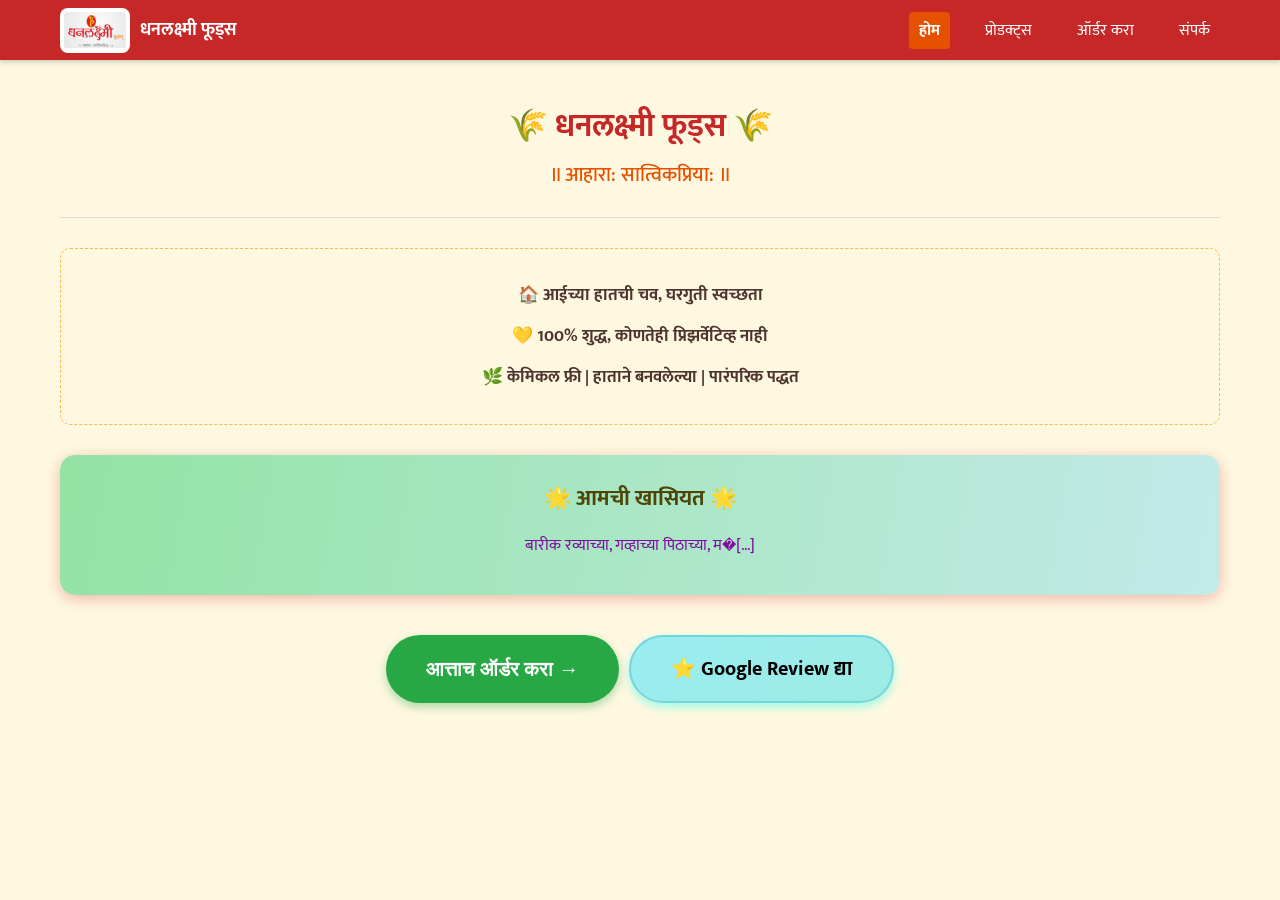
<file: index.html>
<!DOCTYPE html>
<html lang="mr">
<head>
    <meta charset="UTF-8">
    <meta name="viewport" content="width=device-width, initial-scale=1.0">
    <title>Dhanlaxmi Foods™ Shevai | धनलक्ष्मी फूड्स | उत्तम दर्जाचे शेवया | Best Shevai In Satara</title>
    <meta name="description" content="धनलक्ष्मी फूड्स, सातारा - बारीक रव्याच्या, गव्हाच्या, मैद्या�[...]">
    <link rel="stylesheet" href="style.css">
    <link href="https://fonts.googleapis.com/css2?family=Mukta:wght@400;600;700&display=swap" rel="stylesheet">

    <script type="application/ld+json">
    {
      "image": "https://dhanlaxmifoods11.github.io/dhanlaxmi_shevai/Logo.jpeg",
      "url": "https://dhanlaxmifoods11.github.io/dhanlaxmi_shevai/"
    }
    </script>
    <script async src="https://www.googletagmanager.com/gtag/js?id=G-NKEB6D8RDM"></script>
    <script>
      window.dataLayer = window.dataLayer || [];
      function gtag(){dataLayer.push(arguments);}
      gtag('js', new Date());
      gtag('config', 'G-NKEB6D8RDM');
    </script>
    <script type="application/ld+json">
    {
      "@context": "https://schema.org",
      "@type": "FoodEstablishment",
      "name": "धनलक्ष्मी फूड्स",
      "alternateName": "Dhanlaxmi Foods™",
      "image": "https://dhanlaxmifoods11.github.io/dhanlaxmi_shevai/Logo.jpeg",
      "description": "सातारा मधील उत्तम दर्जाचे बारीक रव्याच्या, गव्हाच्या पिठाच्या, म��[...]",
      "address": {
        "@type": "PostalAddress",
        "streetAddress": "R14, Sai Complex, Zenda Chowk, Degaon Rd",
        "addressLocality": "New MIDC, Satara",
        "addressRegion": "Maharashtra",
        "postalCode": "415004",
        "addressCountry": "IN"
      },
      "geo": {"@type": "GeoCoordinates","latitude": "17.6805","longitude": "74.0183"},
      "telephone": "+919561297071",
      "email": "dhanlaxmifoods11@gmail.com",
      "url": "https://dhanlaxmifoods11.github.io/dhanlaxmi_shevai/",
      "priceRange": "₹₹",
      "servesCuisine": "Indian",
      "founder": {"@type": "Person","name": "Mayur Hanmant Raut"}
    }
    </script>

    <!-- Central client config for SCRIPT_URL/API_URL (update Admin_Panel/config.js after Apps Script deploy) -->
    <script src="Admin_Panel/config.js"></script>
</head>
<body>
    
    <nav class="navbar">
        <div class="nav-container">
            <div class="nav-logo" onclick="document.querySelector('[data-target=home]').dispatchEvent(new Event('click'))" style="cursor: pointer;">
                <img src="Logo.jpeg" alt="धनलक्ष्मी लोगो" class="logo-img"><span>धनलक्ष्मी फूड्स</span>
            </div>
            <div class="nav-menu" id="navMenu">
                <a class="nav-link active" data-target="home">होम</a>
                <a class="nav-link" data-target="products">प्रोडक्ट्स</a>
                <a class="nav-link" data-target="order">ऑर्डर करा</a>
                <a class="nav-link" data-target="contact">संपर्क</a>
            </div>
            <div class="hamburger" id="hamburger"><span class="bar"></span><span class="bar"></span><span class="bar"></span></div>
        </div>
    </nav>

    <div class="header content-section active" id="home">
        <h1>🌾 धनलक्ष्मी फूड्स 🌾</h1><h3 class="sanskrit-tag">॥ आहारा: सात्विकप्रिया: ॥</h3><hr>
        <div class="home-info">
            <div class="usp-list">
                <p>🏠 <strong>आईच्या हातची चव, घरगुती स्वच्छता</strong></p>
                <p>💛 <strong>100% शुद्ध, कोणतेही प्रिझर्वेटिव्ह नाही</strong></p>
                <p>🌿 <strong>केमिकल फ्री | हाताने बनवलेल्या | पारंपरिक पद्धत</strong></p>
            </div>
            <div class="speciality-box"><h2>🌟 आमची खासियत 🌟</h2><p>बारीक रव्याच्या, गव्हाच्या पिठाच्या, म�[...]</p></div>
            <div class="cta-buttons" style="display: flex; gap: 10px; justify-content: center; flex-wrap: wrap; margin-top: 20px;">
                <button class="cta-btn" onclick="document.querySelector('[data-target=order]').click()">आत्ताच ऑर्डर करा →</button>
                <a href="https://g.page/r/CWj-aPUZYS-eEAE/review" target="_blank" class="cta-btn review-btn-home">⭐ Google Review द्या</a>
            </div>
        </div>
    </div>

    <!-- प्रोडक्ट्स सेक्शन - RETAIL RATE + IMPORTANT NOTES BOX -->
    <div class="products content-section" id="products">
        <h2>🍜 शेवईचे प्रकार व वैशिष्ट्ये</h2>
        <div class="product-types">
            <div class="product-card best-seller">
                <span class="best-tag">🏆 Best Seller</span>
                <img loading="lazy" src="images/rava-shevai.jpeg" alt="Dhanlaxmi Foods™ Rava Shevai 1kg Pack Satara" class="product-img">
                <h3>🥛 रवा शेवई</h3><div class="product-rating"><span class="stars">★★★</span><span class="rating-text">4.9/5 (150+ Reviews)</span></div>
                <p class="product-price">₹70 / किलो</p><p class="product-use">➜ खीर, दूध शेवईसाठी उत्तम</p>
                <ul class="product-features"><li>✓ 2 मिनिटात शिजते</li><li>✓ तुटत नाही</li><li>✓ मऊसर राहते</li></ul>
                <div class="nutrition-box"><h4>📊 पौष्टिक मूल्य (100g)</h4><table class="nutrition-table"><tr><td>Energy</td><td>350 kcal</td></tr><tr><td>Protein</td><td>... </td></tr></table></div>
                <button class="order-now-btn" onclick="document.querySelector('[data-target=order]').click()">🛒 ऑर्डर करा</button>
            </div>
            <div class="product-card">
                <img loading="lazy" src="images/gahu-shevai.jpeg" alt="Dhanlaxmi Foods™ Gahu Shevai 1kg Pack Satara" class="product-img">
                <h3>🌾 गहू शेवई</h3><div class="product-rating"><span class="stars">★★★</span><span class="rating-text">4.8/5 (120+ Reviews)</span></div>
                <p class="product-price">₹90 / किलो</p><p class="product-use">➜ उपमा, मसाला शेवईसाठी</p>
                <ul class="product-features"><li>✓ नॉन-स्टिकी</li><li>✓ प्रत्येक शेव वेगळी</li><li>✓ चवीला खमंग</li><li>...</li></ul>
                <div class="nutrition-box"><h4>📊 पौष्टिक मूल्य (100g)</h4><table class="nutrition-table"><tr><td>Energy</td><td>340 kcal</td></tr><tr><td>Protein</td><td>...</td></tr></table></div>
                <button class="order-now-btn" onclick="document.querySelector('[data-target=order]').click()">🛒 ऑर्डर करा</button>
            </div>
            <div class="product-card">
                <img loading="lazy" src="images/maida-shevai.jpeg" alt="Dhanlaxmi Foods™ Maida Shevai 1kg Pack Satara" class="product-img">
                <h3>🍝 मैदा शेवई</h3><div class="product-rating"><span class="stars">★★☆</span><span class="rating-text">4.7/5 (90+ Reviews)</span></div>
                <p class="product-price">₹90 / किलो</p><p class="product-use">➜ नूडल्स, चायनीज स्टाईलसाठी</p>
                <ul class="product-features"><li>✓ रेस्टॉरंटसारखी चव</li><li>✓ लवकर शिजते</li><li>✓ मऊसर Texture</li></ul>
                <div class="nutrition-box"><h4>📊 पौष्टिक मूल्य (100g)</h4><table class="nutrition-table"><tr><td>Energy</td><td>360 kcal</td></tr><tr><td>Protein</td><td>...</td></tr></table></div>
                <button class="order-now-btn" onclick="document.querySelector('[data-target=order]').click()">🛒 ऑर्डर करा</button>
            </div>
        </div>
        <hr>
        <h2>🎁 मिक्स शेवई पॅक</h2>
        <div class="product-types">
            <div class="product-card">
                <img loading="lazy" src="images/mix-shevai.jpeg" alt="Dhanlaxmi Foods™ Mix Shevai Rava Gahu Pack" class="product-img">
                <h3>🥣 रवा + गहू मिक्स</h3><div class="product-rating"><span class="stars">★★★</span><span class="rating-text">4.8/5 (80+ Reviews)</span></div>
                <p class="product-price">₹90 / किलो</p><p class="product-use">➜ दोन्हीची चव एकत्र, Health + Taste</p>
                <ul class="product-features"><li>✓ मिन. 1Kg प्रत्येकी</li><li>✓ Custom Ratio मिळेल</li><li>✓ बेस्ट ऑफ बोथ</li></ul>
                <button class="order-now-btn" onclick="document.querySelector('[data-target=order]').click()">🛒 ऑर्डर करा</button>
            </div>
            <div class="product-card">
                <img loading="lazy" src="images/mix-maida.jpeg" alt="Dhanlaxmi Foods™ Mix Shevai Rava Maida Pack" class="product-img">
                <h3>🥣 रवा + मैदा मिक्स</h3><div class="product-rating"><span class="stars">★★★★☆</span><span class="rating-text">4.6/5 (60+ Reviews)</span></div>
                <p class="product-price">₹90 / किलो</p><p class="product-use">➜ मऊसर + चवदार</p>
                <ul class="product-features"><li>✓ मिन. 1Kg प्रत्येकी</li><li>✓ लहान मुलांना आवडते</li><li>✓ खीर साठी B[...]</li></ul>
                <button class="order-now-btn" onclick="document.querySelector('[data-target=order]').click()">🛒 ऑर्डर करा</button>
            </div>
        </div>
        <hr>
        <div class="product-details-box"><h2>📦 प्रॉडक्ट डिटेल्स</h2><ul class="details-list"><li>✔️ उच्च प्रतीचा रवा/गहू व[...]</li></ul>
        <hr>
        <div class="health-benefits"><h2>💪 आरोग्यासाठी फायदे</h2><div class="benefits-grid"><div class="benefit-item">🍀 <strong>पचायला हलक�[...]</div></div></div>
        <hr>
        <h2>किंमत यादी:</h2>
        <table>
            <tr><th>प्रॉडक्ट</th><th>पॅकिंग</th><th>किंमत</th></tr>
            <tr><td>गहू शेवई</td><td>१ किलो</td><td>₹९०</td></tr>
            <tr><td>रवा शेवई</td><td>१ किलो</td><td>₹७०</td></tr>
            <tr><td>मैदा शेवई</td><td>१ किलो</td><td>₹९०</td></tr>
            <tr><td>रवा + गहू मिक्स</td><td>१ किलो</td><td>₹९०</td></tr>
            <tr><td>रवा + मैदा मिक्स</td><td>१ किलो</td><td>₹९०</td></tr>
        </table>

        <!-- NEW: महत्वाच्या सूचना Box -->
        <div class="important-notes-box">
            <h3>📋 महत्वाच्या सूचना:</h3>
            <ul>
                <li>1.  किमान ऑर्डर: Retail 2kg</li>
                <li>2.  सातारा शहरात फ्री होम डिलिव्हरी</li>
                <li>3.  शेवई हा खाद्यपदार्थ असल्याने परतावा नाही</li>
                <li>4.  दर बदलू शकतात</li>
            </ul>
        </div>

        <button class="cta-btn" onclick="document.querySelector('[data-target=order]').click()">ही शेवई ऑर्डर करा →</button>
    </div>

    <!-- ऑर्डर सेक्शन - JASA CHA TASA -->
    <div class="order content-section" id="order">
        <h2>🚚 ऑर्डर व डिलिव्हरी</h2>
        <div class="delivery-info-box">
            <ul class="delivery-list"><li>✅ फोन/WhatsApp वरून ऑर्डर स्वीकारल्या जातील</li><li>✅ <strong>सातारा शहरा[...]</li></ul>
            <p class="order-tagline">👉 <strong>आजच ऑर्डर करा आणि फरक अनुभवा!</strong><br>🙏 <em>एकदा नक्की ट्राय क[...]</em></p>
            <p class="terms">_⚠️ नियम व अटी लागू_</p>
        </div>
        <hr>
        <h3>तुमची ऑर्डर नोंदवा:</h3>
        <form>
            <label>तुमचं नाव:</label><br><input type="text" id="customerName" placeholder="पूर्ण नाव लिहा"><br><br>
            <label>मोबाईल नंबर:</label><br><input type="tel" id="customerMobile" placeholder="१० अंकी मोबाईल नंबर"><br><br>
            <div class="calculator">
                <h4><label style="font-size: medium;">शेवईचा प्रकार, साईज आणि वजन निवडा</label></h4><br>
                <div id="items-container">
                    <div class="item calc-row" data-item="1">
                        <div class="calc-select"><label>प्रकार:</label><select class="type-select" onchange="handleTypeChange(this)"><option value="0">निवडा</option><option [...]</select></div>
                        <div class="calc-select"><label>साईज:</label><select class="size-select"><option value="बारीक">बारीक</option><option value="मध्यम">...[...]</select></div>
                        <div class="calc-select"><label>वजन:</label><select class="qty-select" onchange="calculatePrice()"><option value="0">0 Kg</option><option value="1">1 Kg</option>[...]</select></div>
                        <div class="calc-select mix-qty" style="display:none;"><label>रवा:</label><select class="qty1-select" onchange="calculatePrice()"><option value="0">0 Kg</option><opt[...]</select></div>
                        <button type="button" class="remove-btn" onclick="removeItem(this)">❌</button>
                    </div>
                </div>
                <button type="button" class="add-more-btn" onclick="addItem()">➕ आणखी शेवई ऍड करा</button><hr><p><strong>एकूण किंमत: ₹<span id="tot[...]</span></strong></p>
            </div>
            <label>पत्ता:</label><br><input type="text" id="customerAddress" placeholder="घराचा पत्ता"><br><br>
            <label>टीप / सूचना (Optional):</label><br><textarea id="customerNote" rows="2" placeholder="उदा: रवा, मैदा, गहू व मिक्स शेव[...]"></textarea><br>
            <button type="button" onclick="generateSummary()">ऑर्डर करा</button>
            <div id="orderSummary" style="display: none; margin-top: 20px; padding: 15px; border: 2px solid #28a745; border-radius: 8px; background-color: #f0fff4;"></div>
        </form>
        <iframe name="hidden_iframe" style="display:none;"></iframe>
    </div>

    <div class="contact content-section" id="contact">
        <h2>📞 संपर्क माहिती</h2>
        <div class="contact-card">
            <div class="contact-header"><h2>🌾 धनलक्ष्मी फूड्स 🌾</h2><h3 class="sanskrit-tag">॥ आहारा: सात्विकप्रिया: ॥</h[...]
            <div class="contact-details">
                <div class="contact-item"><span class="icon">📍</span><div><strong>पत्ता:</strong><br>R14, Sai Complex, झेंडा चौक, देगाव रोड,<br>नव[...]
                <div class="contact-item"><span class="icon">📱</span><div><strong>मोबाईल:</strong><br><a href="tel:9561297071" class="phone-link">९५६१२९७०७१</a>[...]
                <div class="contact-item"><span class="icon">📧</span><div><strong>Email:</strong><br><a href="mailto:dhanlaxmifoods11@gmail.com" class="phone-link">dhanlaxmifoods11@gmail.com</[...]
                <div class="contact-item"><span class="icon">📜</span><div><strong>FSSAI No:</strong><br>21526039001399</div></div>
            </div>
            <div class="contact-buttons"><a href="https://wa.me/919561297071" class="whatsapp-btn" target="_blank"><span>💬</span> WhatsApp वर मेसेज करा</a><a href="tel:9561[...]" class="call-btn">📞 Call</a></div>
            <div class="google-review-section"><h3 style="text-align: center; margin-top: 25px; margin-bottom: 15px;">⭐ आम्हाला Review द्या ⭐</h3><p style="text-align: c[...]
        </div>
    </div>
   
    <footer class="site-footer">
        <div class="footer-content">
            <div class="footer-qr"><h4 style="color: #FFB74D; margin: 0 0 10px 0; font-size: 14px;">📍 Google वर शोधा</h4><a href="https://g.page/r/CWj-aPUZYS-eEAE" target="_blank" [...]</a></div>
            <div class="footer-info"><h3>धनलक्ष्मी फूड्स</h3><p>R14, Sai Complex, झेंडा चौक, देगाव रोड, नवीन एमआयडी[...]
        </div>
        <p class="copyright">© 2026 DHANLAXMI FOODS™. All Rights Reserved.</p>
    </footer>

    <script>
        const hamburger = document.getElementById('hamburger');const navMenu = document.getElementById('navMenu');
        hamburger.addEventListener('click', function() {hamburger.classList.toggle('active');navMenu.classList.toggle('active');});
        document.querySelectorAll('.nav-link').forEach(link => {link.addEventListener('click', function() {hamburger.classList.remove('active');navMenu.classList.remove('active');});});
        document.querySelectorAll('.nav-link').forEach(link => {link.addEventListener('click', function(event) {event.preventDefault();const targetId = this.getAttribute('data-target');document.q[...]
        document.querySelector('.nav-logo').addEventListener('click', function() {document.querySelector('[data-target=home]').click();});
        let itemCounter = 1;
        function handleTypeChange(selectElement) {
            const row = selectElement.closest('.calc-row');const selectedOption = selectElement.options[selectElement.selectedIndex];const type = selectedOption.getAttribute('data-type');const si[...]
            if (type === 'रवा + गहू' || type === 'रवा + मैदा') {singleDiv.style.display = 'none';mixDiv.style.display = 'block';qty2Label.textContent = type === 'रव���[...]}
            else {singleDiv.style.display = 'block';mixDiv.style.display = 'none';row.querySelector('.qty1-select').value = '0';row.querySelector('.qty2-select').value = '0';}calculatePrice();
        }
        function addItem() {
            itemCounter++;const container = document.getElementById('items-container');const newItem = document.createElement('div');newItem.className = 'item calc-row';newItem.setAttribute('data[...]
            newItem.innerHTML = `<div class="calc-select"><label>प्रकार:</label><select class="type-select" onchange="handleTypeChange(this)"><option value="0">निवडा</option[...]
            container.appendChild(newItem);
        }
        function removeItem(btn) {if (document.querySelectorAll('.calc-row').length > 1) {btn.closest('.calc-row').remove();calculatePrice();} else {alert('किमान एक आयटम प[...]
        function calculatePrice() {
            let total = 0;const rows = document.querySelectorAll('.calc-row');
            rows.forEach(row => {const typeSelect = row.querySelector('.type-select');let rate = Number(typeSelect.value);if (rate === 0) return;const selectedOption = typeSelect.options[typeSele[...]
                if (type === 'रवा + गहू' || type === 'रवा + मैदा') {let qty1 = Number(row.querySelector('.qty1-select').value);let qty2 = Number(row.querySelector('.qty2[...]
                else {let qty = Number(row.querySelector('.qty-select').value);total += qty * rate;}
            });
            document.getElementById("totalPrice").innerText = total;
        }
        const SCRIPT_URL = (window.APP_CONFIG && window.APP_CONFIG.SCRIPT_URL) ? window.APP_CONFIG.SCRIPT_URL : "https://script.google.com/macros/s/AKfycbzcQviEyybujCo-XM-CEHQXZdMYcyv2tmNAauY2HWwQ5BCyjURVxDo1wk8dEOgoiCg/exec"; 
        function generateSummary() {
            let name = document.getElementById('customerName').value;let mobile = document.getElementById('customerMobile').value;let address = document.getElementById('customerAddress').value;le[...]
            if (name.trim() === "" || mobile.trim() === "" || mobile.length !== 10) {alert("कृपया नाव आणि 10 अंकी मोबाईल नंबर बरोबर भ[...]}
            let mixError = false;document.querySelectorAll('.calc-row').forEach(row => {const typeSelect = row.querySelector('.type-select');if (typeSelect.value === '0') return;const type = type[...]
            if (mixError) {alert('मिक्स शेवईसाठी प्रत्येकी कमीत कमी 1 Kg पाहिजे!');return;}
            let orderItems = [];let grandTotal = 0;const rows = document.querySelectorAll('.calc-row');
            rows.forEach(row => {let typeSelect = row.querySelector('.type-select');let rate = Number(typeSelect.value);if (rate === 0) return;let typeName = typeSelect.options[typeSelect.selecte[...]
                if (typeName === 'रवा + गहू' || typeName === 'रवा + मैदा') {let qty1 = Number(row.querySelector('.qty1-select').value);let qty2 = Number(row.querySelecto[...]
                else {qty = Number(row.querySelector('.qty-select').value);if (qty === 0) return;sizeDetail = size;}
                itemTotal = rate * qty;grandTotal += itemTotal;orderItems.push({type: typeName,size: sizeDetail,qty: qty,rate: rate,total: itemTotal});
            });
            if (grandTotal === 0) {alert("कृपया आधी शेवई निवडा!");return;}
            let orderButton = document.querySelector('button[onclick="generateSummary()"]');orderButton.innerText = "ऑर्डर पाठवत आहे...";orderButton.disabled = true;
            let formData = {name: name,mobile: mobile,address: address,note: note,items: orderItems,total: grandTotal,source: 'Website'};
            let form = document.createElement('form');form.method = 'POST';form.action = SCRIPT_URL;form.target = 'hidden_iframe';let input = document.createElement('input');input.type = 'hidden'[...]
            let whatsappMessage = `*नवीन ऑर्डर - धनलक्ष्मी शेवई* %0A%0A*नाव:* ${name} %0A*मोबाईल:* ${mobile} %0A*पत्ता:* ${[...]
            orderItems.forEach(item => {whatsappMessage += `- ${item.type} (${item.size}) - ${item.qty}Kg x ₹${item.rate} = ₹${item.total} %0A`;});
            whatsappMessage += `%0A*एकूण रक्कम: ₹${grandTotal}*`;

            let whatsappURL = `https://wa.me/919561297071?text=${whatsappMessage}`;
            window.open(whatsappURL, '_blank');

            setTimeout(function() {
                let summaryHTML = "<h4>✅ तुमची ऑर्डर नोंद झाली आहे!</h4>";
                summaryHTML += "<p>धन्यवाद " + name + "! आम्ही लवकरच तुमच्याशी संपर्क करू.</p>";
                summaryHTML += "<p><strong>ऑर्डर:</strong></p><ul>";
                
                orderItems.forEach(item => {
                    summaryHTML += `<li>${item.type} (${item.size}) - ${item.qty} Kg = ₹${item.total}</li>`;
                });
                
                summaryHTML += "</ul>";
                summaryHTML += "<p><strong>एकूण रक्कम: ₹" + grandTotal + "</strong></p>";
                
                document.getElementById('orderSummary').innerHTML = summaryHTML;
                document.getElementById('orderSummary').style.display = "block";
                document.getElementById('orderSummary').scrollIntoView({ behavior: 'smooth' });
                
                orderButton.innerText = "ऑर्डर झाली";
                document.body.removeChild(form);
            }, 1000);
        }
    </script>
    <!-- ===== JavaScript इथे संपलं ===== -->

    <!-- Floating Buttons -->
    <a href="https://g.page/r/CWj-aPUZYS-eEAE/review" target="_blank" class="float-btn review-float-btn" title="Google Review द्या"><span style="font-size: 28px;">⭐</span></a>
    <a href="tel:9561297071" class="float-btn call-float-btn" title="Call करा"><span style="font-size: 28px;">📞</span></a>
    <a href="https://wa.me/919561297071?text=नमस्कार%20धनलक्ष्मी%20फूड्स%2C%20मला%20ऑर्डर%20करायची%20आहे." target="_bla[...]" class="float-btn whatsapp-float-btn"><span style="font-size: 28px;">💬</span></a>
    <div> <img src="Logo.jpeg" alt="धनलक्ष्मी लोगो" class="watermark-img"> </div>
</body>
</html>
</file>
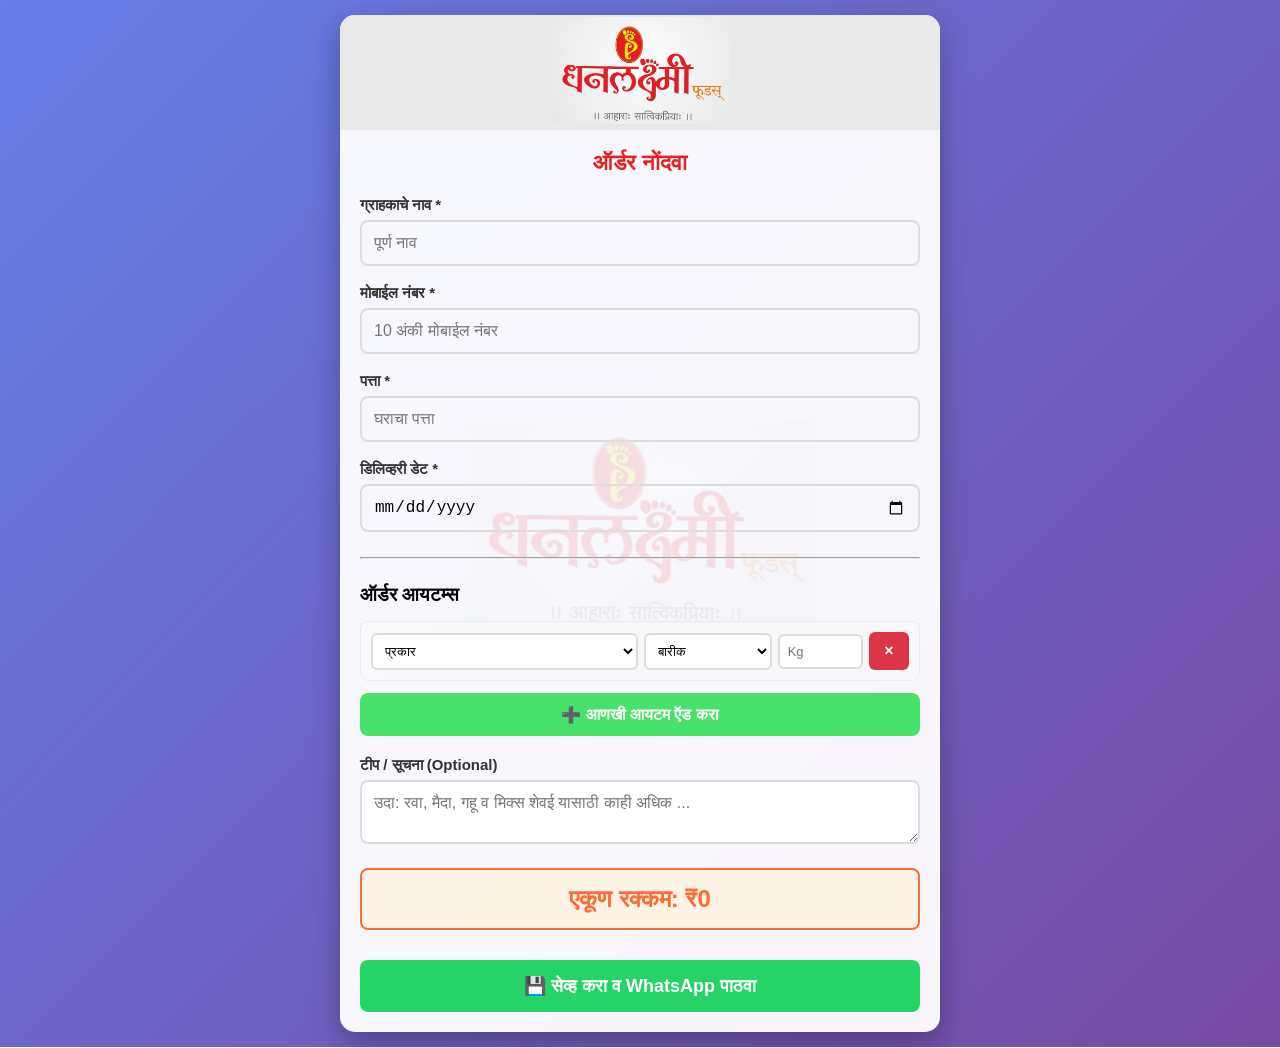
<file: Dhanlaxmi_App/index.html>
<!DOCTYPE html>
<html lang="mr">
<head>
    <meta charset="UTF-8">
    <meta name="viewport" content="width=device-width, initial-scale=1.0">
    <title>धनलक्ष्मी ऑर्डर</title>
    <link rel="stylesheet" href="style_app.css">
    <link rel="manifest" href="manifest.json">
    <meta name="theme-color" content="#ff6b35">
</head>  
<body>
    <div class="container">
        <div class="header">
            <img src="Logo.jpeg" alt="धनलक्ष्मी लोगो" class="logo">
        </div>

        <div class="form-section">
            <h2 class="page-title">ऑर्डर नोंदवा</h2>
            <div id="msgBox" class="msg"></div>

            <div class="input-group">
                <label>ग्राहकाचे नाव *</label>
                <input type="text" id="custName" placeholder="पूर्ण नाव">
            </div>

            <div class="input-group">
                <label>मोबाईल नंबर *</label>
                <input type="tel" id="custMobile" placeholder="10 अंकी मोबाईल नंबर" maxlength="10">
            </div>

            <div class="input-group">
                <label>पत्ता *</label>
                <input type="text" id="custAddress" placeholder="घराचा पत्ता">
            </div>

            <!-- <div class="input-group">
                <label>टीप / सूचना (Optional)</label>
                <textarea id="custNote" rows="2" placeholder="उदा: रवा, मैदा, गहू व मिक्स शेवई यासाठी काही अधिक ..."></textarea>
            </div> -->

            <div class="input-group">
                <label>डिलिव्हरी डेट *</label>
                <input type="date" id="deliveryDate">
            </div>

            <hr style="margin: 25px 0;">

            <h3 style="margin-bottom: 15px;">ऑर्डर आयटम्स</h3>
            <div id="itemsContainer">
                <div class="item-row" data-item-id="1">
                    <select class="type" onchange="toggleMixInputs(this)">
                        <option value="">प्रकार</option>
                        <option value="गव्हाची शेवई" data-rate="90">गव्हाची शेवई (९० ₹)</option>
                        <option value="रवा शेवई" data-rate="70">रवा शेवई (७० ₹)</option>
                        <option value="मैदा शेवई" data-rate="90">मैदा शेवई (९० ₹)</option>
                        <option value="रवा + गहू" data-rate="90">रवा + गहू (९० ₹/Kg)</option>
                        <option value="रवा + मैदा" data-rate="90">रवा + मैदा (९० ₹/Kg)</option>
                    </select>
                    <select class="size">
                        <option value="बारीक">बारीक</option>
                        <option value="मध्यम">मध्यम</option>
                        <option value="जाड">जाड</option>
                    </select>
                    
                    <!-- सिंगल शेवईसाठी Kg -->
                    <div class="single-qty">
                        <input type="number" class="qty" placeholder="Kg" min="0" step="0.5" oninput="calculateTotal()">
                    </div>

                    <!-- मिक्स शेवईसाठी Kg - सुरुवातीला लपलेलं -->
                    <div class="mix-qty" style="display:none;">
                        <input type="number" class="qty1" placeholder="रवा Kg" min="1" step="0.5" oninput="calculateTotal()">
                        <input type="number" class="qty2" placeholder="गहू/मैदा Kg" min="1" step="0.5" oninput="calculateTotal()">
                    </div>
                    
                    <input type="hidden" class="rate">
                    <button type="button" class="remove-btn" onclick="removeItem(this)">×</button>
                </div>
            </div>

            <button type="button" class="add-btn" onclick="addItem()">➕ आणखी आयटम ऍड करा</button>

             <div class="input-group">
                <label>टीप / सूचना (Optional)</label>
                <textarea id="custNote" rows="2" placeholder="उदा: रवा, मैदा, गहू व मिक्स शेवई यासाठी काही अधिक ..."></textarea>
            </div>
            
            <div class="total-section">
                <h3>एकूण रक्कम: ₹<span id="finalTotal">0</span></h3>
            </div>

            <button type="button" class="submit-btn" onclick="saveAndWhatsApp()">💾 सेव्ह करा व WhatsApp पाठवा</button>
        </div>
    </div>

    <script src="script_app.js"></script>
    <script>
  if ('serviceWorker' in navigator) {
    window.addEventListener('load', () => {
      navigator.serviceWorker.register('./sw.js')
        .then(reg => console.log('Service Worker registered'))
        .catch(err => console.log('Service Worker failed:', err));
    });
  }
</script>
</body>
</html>
</file>
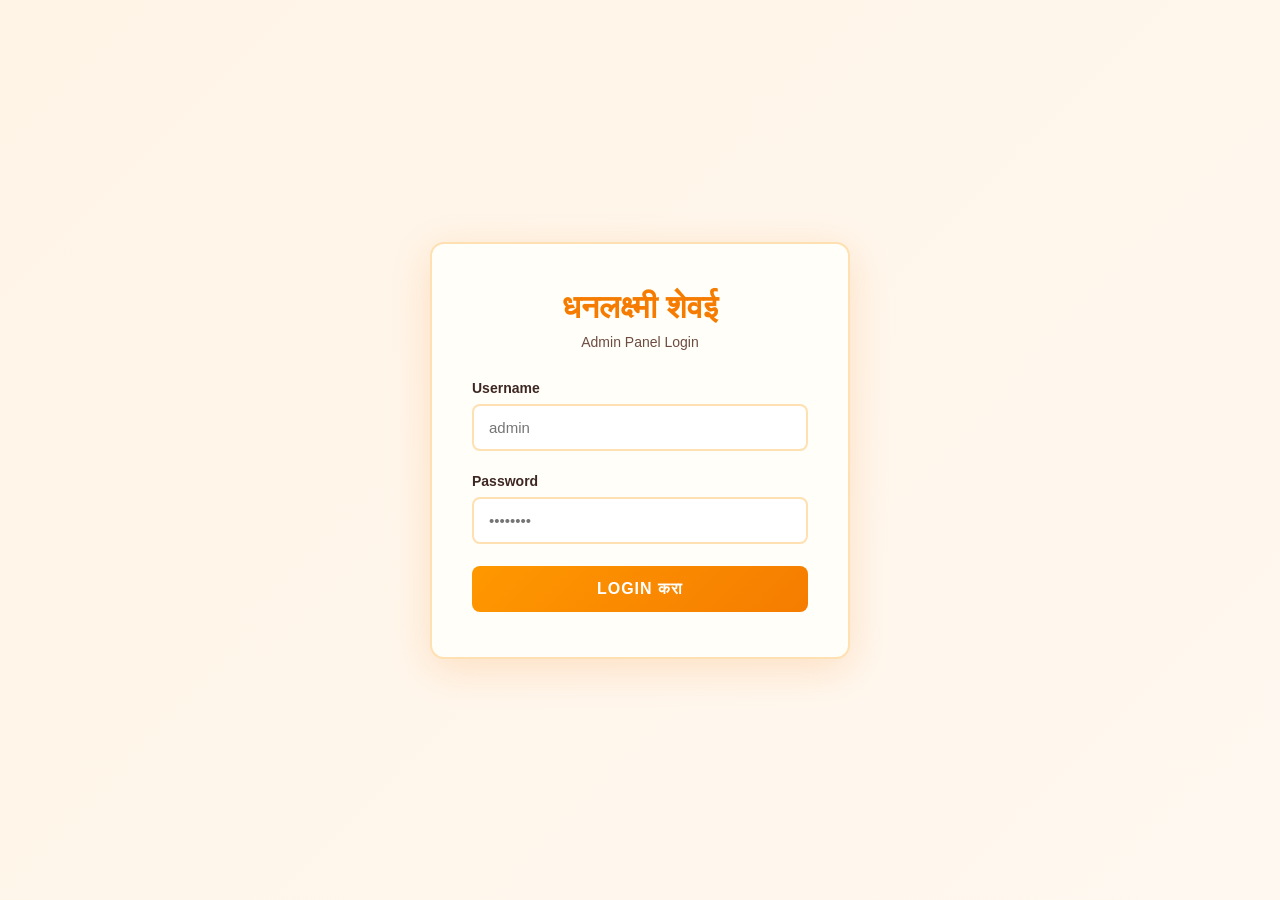
<file: Admin Panel/change_password.html>
<!DOCTYPE html>
<html lang="mr">
<head>
    <meta charset="UTF-8">
    <meta name="viewport" content="width=device-width, initial-scale=1.0">
    <title>Password बदला - धनलक्ष्मी शेवई</title>
    <script src="auth.js"></script>
    <script>
        // Login Check
        if (sessionStorage.getItem('adminLoggedIn') !== 'true') {
            window.location.replace('login.html');
        }
    </script>
    <style>
        * { margin: 0; padding: 0; box-sizing: border-box; }
        body {
            font-family: 'Noto Sans Devanagari', Arial, sans-serif;
            background: linear-gradient(135deg, #FFF4E6 0%, #FFF8F0 100%);
            min-height: 100vh;
            padding: 20px;
        }
        .container {
            max-width: 500px;
            margin: 40px auto;
        }
        .header {
            background: linear-gradient(135deg, #FF9800, #F57C00);
            padding: 25px;
            border-radius: 14px 14px 0 0;
            text-align: center;
        }
        .header h1 {
            color: white;
            font-size: 26px;
            margin-bottom: 5px;
        }
        .header p {
            color: #FFF3E0;
            font-size: 14px;
        }
        .card {
            background: #FFFEF8;
            padding: 40px 35px;
            border-radius: 0 0 14px 14px;
            box-shadow: 0 10px 40px rgba(245, 124, 0, 0.18);
            border: 2px solid #FFE0B2;
            border-top: none;
        }
        .user-info {
            background: #FFF3E0;
            padding: 15px;
            border-radius: 8px;
            margin-bottom: 25px;
            text-align: center;
        }
        .user-info strong {
            color: #F57C00;
            font-size: 18px;
        }
        .form-group {
            margin-bottom: 22px;
        }
        .form-group label {
            display: block;
            color: #3E2723;
            font-weight: 600;
            margin-bottom: 8px;
            font-size: 14px;
        }
        .form-group input {
            width: 100%;
            padding: 13px 15px;
            border: 2px solid #FFE0B2;
            border-radius: 8px;
            font-size: 15px;
            transition: all 0.3s;
        }
        .form-group input:focus {
            outline: none;
            border-color: #F57C00;
            box-shadow: 0 0 0 3px rgba(245, 124, 0, 0.1);
        }
        .btn {
            width: 100%;
            padding: 14px;
            border: none;
            border-radius: 8px;
            font-size: 16px;
            font-weight: bold;
            cursor: pointer;
            transition: all 0.3s;
            margin-bottom: 12px;
        }
        .btn-primary {
            background: linear-gradient(135deg, #FF9800, #F57C00);
            color: white;
        }
        .btn-primary:hover {
            background: linear-gradient(135deg, #F57C00, #E65100);
            transform: translateY(-2px);
            box-shadow: 0 6px 20px rgba(245, 124, 0, 0.3);
        }
        .btn-secondary {
            background: #6D4C41;
            color: white;
        }
        .btn-secondary:hover {
            background: #5D4037;
        }
        .message {
            padding: 12px;
            border-radius: 6px;
            margin-bottom: 20px;
            text-align: center;
            display: none;
            font-size: 14px;
        }
        .message.success {
            background: #E8F5E9;
            color: #2E7D32;
            border: 1px solid #A5D6A7;
        }
        .message.error {
            background: #FFEBEE;
            color: #C62828;
            border: 1px solid #EF9A9A;
        }
        .rules {
            background: #FFF8E1;
            padding: 15px;
            border-radius: 8px;
            margin-top: 20px;
            font-size: 13px;
            color: #6D4C41;
        }
        .rules li {
            margin: 5px 0 5px 20px;
        }
    </style>
</head>
<body>
    <div class="container">
        <div class="header">
            <h1>🔐 Password बदला</h1>
            <p>तुमचा Password Secure ठेवा</p>
        </div>
        
        <div class="card">
            <div class="user-info">
                <p>Logged in as: <strong id="currentUserName">Loading...</strong></p>
            </div>

            <div class="message" id="messageBox"></div>

            <form id="changePassForm">
                <div class="form-group">
                    <label>जुना Password *</label>
                    <input type="password" id="oldPassword" placeholder="Current Password" required>
                </div>
                <div class="form-group">
                    <label>नवीन Password *</label>
                    <input type="password" id="newPassword" placeholder="New Password" required>
                </div>
                <div class="form-group">
                    <label>नवीन Password Confirm करा *</label>
                    <input type="password" id="confirmPassword" placeholder="Confirm New Password" required>
                </div>
                <button type="submit" class="btn btn-primary">Password Update करा</button>
                <button type="button" class="btn btn-secondary" onclick="window.location.href='admin.html'">← Dashboard ला परत जा</button>
            </form>

            <div class="rules">
                <strong>Password Rules:</strong>
                <ul>
                    <li>किमान 6 अक्षरी पाहिजे</li>
                    <li>Strong Password वापरा - Numbers + Letters</li>
                    <li>इतरांना Password सांगू नका</li>
                </ul>
            </div>
        </div>
    </div>

    <script>
        // User Name दाखव
        const user = getCurrentUser();
        if (user) {
            document.getElementById('currentUserName').textContent = user.name;
        }

        // Form Submit
        document.getElementById('changePassForm').addEventListener('submit', function(e) {
            e.preventDefault();

            const oldPass = document.getElementById('oldPassword').value;
            const newPass = document.getElementById('newPassword').value;
            const confirmPass = document.getElementById('confirmPassword').value;
            const msgBox = document.getElementById('messageBox');

            // Validation
            if (newPass!== confirmPass) {
                showMessage('नवीन Password आणि Confirm Password जुळत नाही!', 'error');
                return;
            }

            // Change Password Call
            const result = changePassword(oldPass, newPass);

            if (result.success) {
                showMessage(result.msg + ' आता नवीन Password ने Login करा.', 'success');
                document.getElementById('changePassForm').reset();
                setTimeout(() => {
                    window.location.href = 'admin.html';
                }, 2000);
            } else {
                showMessage(result.msg, 'error');
            }
        });

        function showMessage(text, type) {
            const msgBox = document.getElementById('messageBox');
            msgBox.textContent = text;
            msgBox.className = 'message ' + type;
            msgBox.style.display = 'block';
            setTimeout(() => {
                msgBox.style.display = 'none';
            }, 4000);
        }
    </script>
</body>
</html>
</file>
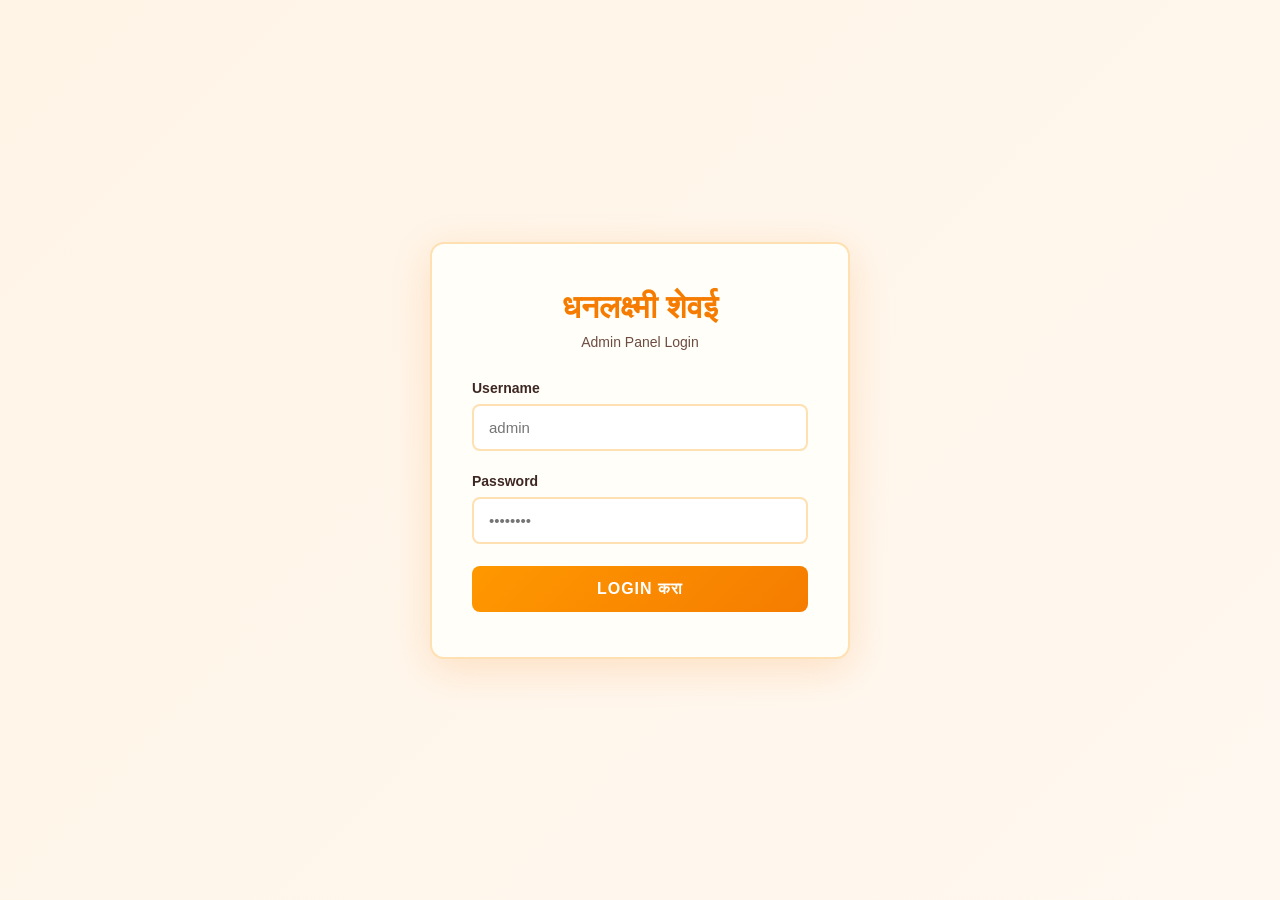
<file: Admin Panel/login.html>
<!DOCTYPE html>
<html lang="mr">
<head>
    <meta charset="UTF-8">
    <meta name="viewport" content="width=device-width, initial-scale=1.0">
    <title>धनलक्ष्मी शेवई - Admin Login</title>
    <style>
        * { margin: 0; padding: 0; box-sizing: border-box; }
        body {
            font-family: 'Noto Sans Devanagari', Arial, sans-serif;
            background: linear-gradient(135deg, #FFF4E6 0%, #FFF8F0 100%);
            min-height: 100vh;
            display: flex;
            align-items: center;
            justify-content: center;
            padding: 20px;
        }
        .login-box {
            background: #FFFEF8;
            padding: 45px 40px;
            border-radius: 14px;
            box-shadow: 0 10px 40px rgba(245, 124, 0, 0.18);
            border: 2px solid #FFE0B2;
            max-width: 420px;
            width: 100%;
        }
        .logo {
            text-align: center;
            margin-bottom: 30px;
        }
        .logo h1 {
            color: #F57C00;
            font-size: 32px;
            font-weight: 800;
            margin-bottom: 8px;
        }
        .logo p {
            color: #6D4C41;
            font-size: 14px;
        }
        .form-group {
            margin-bottom: 22px;
        }
        .form-group label {
            display: block;
            color: #3E2723;
            font-weight: 600;
            margin-bottom: 8px;
            font-size: 14px;
        }
        .form-group input {
            width: 100%;
            padding: 13px 15px;
            border: 2px solid #FFE0B2;
            border-radius: 8px;
            font-size: 15px;
            transition: all 0.3s;
            font-family: inherit;
        }
        .form-group input:focus {
            outline: none;
            border-color: #F57C00;
            box-shadow: 0 0 0 3px rgba(245, 124, 0, 0.1);
        }
        .login-btn {
            width: 100%;
            padding: 14px;
            background: linear-gradient(135deg, #FF9800, #F57C00);
            color: white;
            border: none;
            border-radius: 8px;
            font-size: 16px;
            font-weight: bold;
            cursor: pointer;
            transition: all 0.3s;
            text-transform: uppercase;
            letter-spacing: 1px;
        }
        .login-btn:hover {
            background: linear-gradient(135deg, #F57C00, #E65100);
            transform: translateY(-2px);
            box-shadow: 0 6px 20px rgba(245, 124, 0, 0.3);
        }
        .error {
            background: #FFEBEE;
            color: #C62828;
            padding: 12px;
            border-radius: 6px;
            margin-bottom: 20px;
            text-align: center;
            display: none;
            font-size: 14px;
        }
    </style>

    <link rel="manifest" href="./manifest.json">
    <meta name="theme-color" content="#DC2626">
    <link rel="apple-touch-icon" href="./icon-192.png">
    <meta name="mobile-web-app-capable" content="yes">

    <script>
    if ('serviceWorker' in navigator) {
        navigator.serviceWorker.register('./sw.js');
    }
    </script>
    
</head>
<body>
    <div class="login-box">
        <div class="logo">
            <h1>धनलक्ष्मी शेवई</h1>
            <p>Admin Panel Login</p>
        </div>
        
        <div class="error" id="errorMsg">चुकीचा Username किंवा Password!</div>
        
        <form id="loginForm">
            <div class="form-group">
                <label>Username</label>
                <input type="text" id="username" placeholder="admin" required>
            </div>
            <div class="form-group">
                <label>Password</label>
                <input type="password" id="password" placeholder="••••••••" required>
            </div>
            <button type="submit" class="login-btn">Login करा</button>
        </form>
    </div>
    <script src="auth.js"></script>
</body>
</html>
</file>
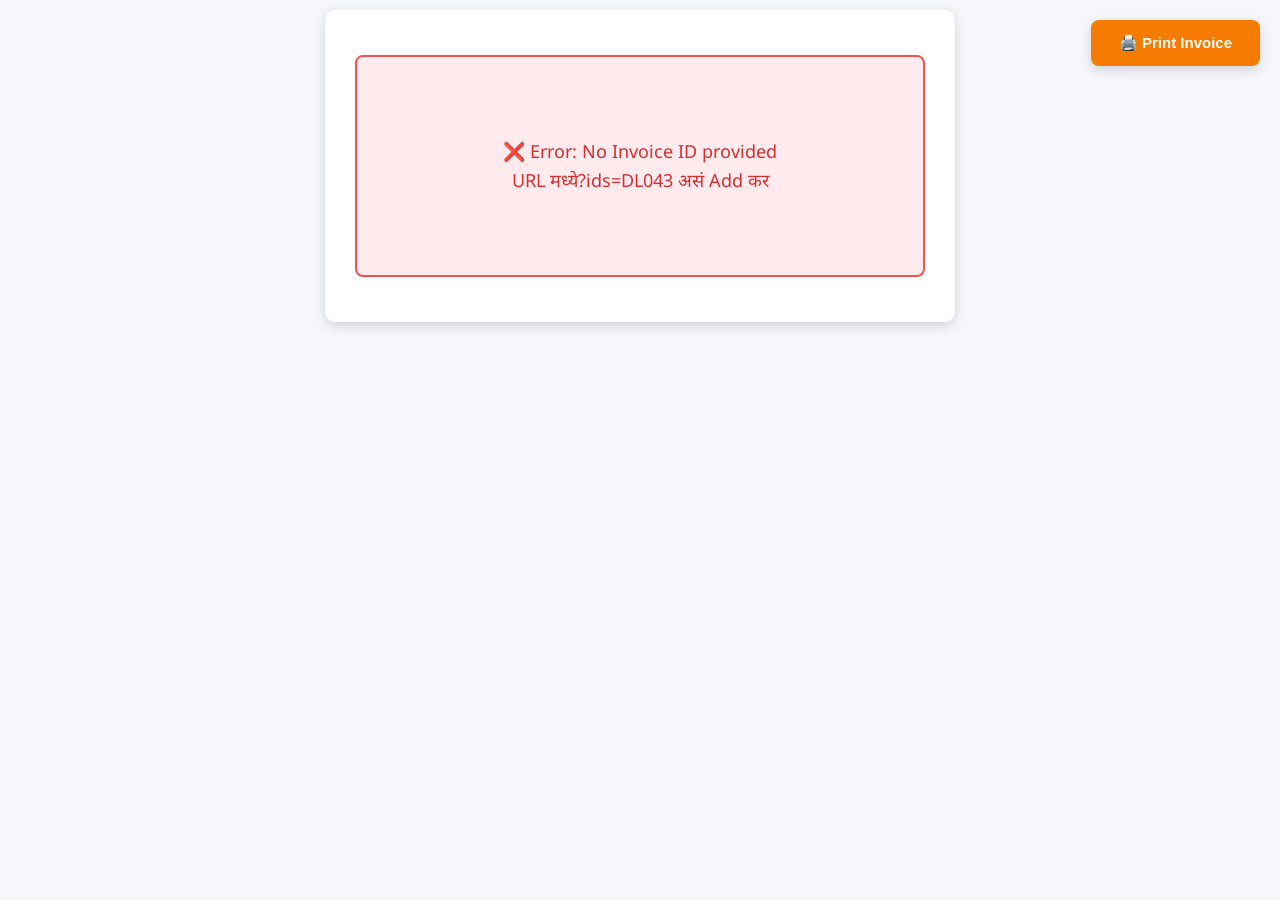
<file: Admin_Panel/invoice.html>
<!DOCTYPE html>
<html lang="mr">
<head>
    <meta charset="UTF-8">
    <meta name="viewport" content="width=device-width, initial-scale=1.0">
    <title>Invoice - धनलक्ष्मी फूड्स</title>
    <link rel="stylesheet" href="invoice.css?v=2">

</head>
<body>
    <!-- Print Button - PDF काढायला -->
    <button class="print-btn" onclick="window.print()">🖨️ Print Invoice</button>

    <!-- मुख्य Wrapper - इथे JS ने Invoice Load होईल -->
    <div class="invoice-wrapper" id="invoiceWrapper">
        <div class="loading">Loading Invoice...</div>
    </div>

    <script>
        // =====================================================
        // ========== CONFIG - इथे तू बदल करू शकतोस ============
        // =====================================================

        // COMPANY_DETAILS: तुझी Company माहिती इथे बदल
        const COMPANY_DETAILS = {
            name: "धनलक्ष्मी फूड्स",
            address: "R-14, Sai Complex Zenda Chowk New MIDC Degaon Road Satara 415004",
            mobile: "+91 9561297071",
            email: "dhanlaxmifood11@gmail.com",
            fssai: "30260428124289835",
            headerLogo: "Logo.jpeg", // वरचा Logo
            signatureLogo: "logo_des.jpeg" // खालचा Logo
        };

        // TERMS: अटी व शर्ती
        const TERMS = [
            "विकलेला माल परत घेतला जाणार नाही व बदलून दिला जाणार नाही.",
            "मालाची कोणतीही तक्रार असल्यास 24 तासांच्या आत कळवावे.",
        ];

        // API_URL: Google Apps Script URL
        const API_URL = 'https://script.google.com/macros/s/AKfycbzcQviEyybujCo-XM-CEHQXZdMYcyv2tmNAauY2HWwQ5BCyjURVxDo1wk8dEOgoiCg/exec';

        // =====================================================
        // ========== LOGIC - इथे बदल करू नकोस =================
        // =====================================================

        // STEP 1: Page Load झाल्यावर URL मधून Order IDs घेते
        window.onload = function() {
            const urlParams = new URLSearchParams(window.location.search);
            const ids = urlParams.get('ids');
            if (ids) {
                const orderIds = ids.split(',').filter(id => id.trim());
                loadInvoices(orderIds);
            } else {
                document.getElementById('invoiceWrapper').innerHTML = '<div class="error">❌ Error: No Invoice ID provided<br>URL मध्ये?ids=DL043 असं Add कर</div>';
            }
        };

        // STEP 2: Google Sheet API मधून Orders आणते
        async function loadInvoices(orderIds) {
            try {
                const res = await fetch(API_URL, {
                    method: 'POST',
                    headers: { 'Content-Type': 'text/plain;charset=utf-8' },
                    body: JSON.stringify({ action: 'getOrders' })
                });
                const data = JSON.parse(await res.text());
                if (data.error) throw new Error(data.error);

                const allOrders = Array.isArray(data)? data : (data.orders || []);
                const selectedOrders = allOrders.filter(order =>
                    orderIds.includes(getKey(order, ['Order ID', 'OrderID']))
                );

                if (selectedOrders.length === 0) throw new Error('Order ID ' + orderIds.join(', ') + ' सापडला नाही');

                document.getElementById('invoiceWrapper').innerHTML = selectedOrders.length === 1
              ? generateInvoiceHTML(selectedOrders[0])
                    : selectedOrders.map((o, i) => `<div class="invoice-box ${i > 0? 'page-break' : ''}">${generateInvoiceHTML(o, i+1, selectedOrders.length)}</div>`).join('');

            } catch (error) {
                console.error('API Error:', error);
                document.getElementById('invoiceWrapper').innerHTML = `<div class="error">❌ Error: ${error.message}<br><br>F12 दाबून Console मध्ये Details बघ</div>`;
            }
        }

        // STEP 3: एका Order साठी Complete Invoice HTML बनवते
        function generateInvoiceHTML(order, pageNum = 1, totalPages = 1) {
            const orderId = getKey(order, ['Order ID', 'OrderID']);
            const name = getKey(order, ['नाव', 'Name', 'Customer Name']) || '-';
            const mobile = getKey(order, ['मोबाईल', 'Mobile', 'Phone']) || '-';
            const address = getKey(order, ['पत्ता', 'Address']) || '-';
            const items = getKey(order, ['ऑर्डर डिटेल्स', 'Items', 'Order Details']);

            let total = parseFloat(getKey(order, ['एकूण', 'Total'])) || 0;

            const deliveryDate = formatDate(getKey(order, ['Actual Delivery Date', 'Delivery Date']) || getKey(order, ['Timestamp', 'Date']));

            const itemsList = items.split('\n').filter(i => i.trim());
            let itemsHTML = '';
            let calculatedTotal = 0;

            itemsList.forEach((item, index) => {
                const match = item.match(/(.*?)\s*-\s*(\d+\.?\d*)Kg\s*x\s*₹(\d+\.?\d*)\s*=\s*₹(\d+\.?\d*)/);
                if (match) {
                    const itemTotal = parseFloat(match[4]);
                    calculatedTotal += itemTotal;
                    itemsHTML += `<tr><td>${index + 1}</td><td>${match[1].trim()}</td><td>${match[2]} Kg</td><td>₹${parseFloat(match[3]).toFixed(2)}</td><td>₹${itemTotal.toFixed(2)}</td></tr>`;
                } else {
                    itemsHTML += `<tr><td>${index + 1}</td><td colspan="4">${item}</td></tr>`;
                }
            });

            if (total === 0) total = calculatedTotal;

            const headerLogoHTML = COMPANY_DETAILS.headerLogo? `<img src="${COMPANY_DETAILS.headerLogo}" alt="Logo" style="max-height: 80px; margin-bottom: 10px;">` : '';
            const signLogoHTML = COMPANY_DETAILS.signatureLogo? `<img src="${COMPANY_DETAILS.signatureLogo}" alt="Sign Logo" style="height: 60px; margin-bottom: 5px;">` : '';

            return `
                <div class="invoice-content">
                    <div class="header">
                        <div class="company-info">
                            ${headerLogoHTML}
                            <h1>${COMPANY_DETAILS.name}</h1>
                            <p>${COMPANY_DETAILS.address}</p>
                            <p>Mobile: ${COMPANY_DETAILS.mobile} | Email: ${COMPANY_DETAILS.email}</p>
                            <p class="fssai">FSSAI Lic No: ${COMPANY_DETAILS.fssai}</p>
                        </div>
                        <div class="invoice-title">
                            <h2>INVOICE</h2>
                            ${totalPages > 1? `<p class="page-info">Page ${pageNum} of ${totalPages}</p>` : ''}
                        </div>
                    </div>

                    <div class="info-section">
                        <div class="bill-to">
                            <h3>Bill To:</h3>
                            <p><strong>${name}</strong></p>
                            <p>Mobile: ${mobile}</p>
                            <p>${address}</p>
                        </div>
                        <div class="invoice-meta">
                            <table>
                                <tr><td><strong>Invoice No:</strong></td><td>${orderId}</td></tr>
                                <tr><td><strong>Delivery Date:</strong></td><td>${deliveryDate}</td></tr>
                            </table>
                        </div>
                    </div>

                    <table class="items-table">
                        <thead><tr><th>अ.क्र.</th><th>तपशील</th><th>नग/किलो</th><th>दर</th><th>रक्कम</th></tr></thead>
                        <tbody>${itemsHTML}</tbody>
                    </table>

                    <div class="total-section">
                        <div class="total-left"></div>
                        <div class="total-right">
                            <table><tr class="grand-total"><td>एकूण रक्कम:</td><td>₹${total.toFixed(2)}</td></tr></table>
                            <p class="amount-words">अक्षरी: ${convertToWords(Math.round(total))}</p>
                        </div>
                    </div>

                    <div class="footer-section">
                        <div class="terms">
                            <h4>अटी व शर्ती:</h4>
                            <ol>${TERMS.map(term => `<li>${term}</li>`).join('')}</ol>
                        </div>
                        <div class="signature-section">
                            <div class="sign-box">
                                ${signLogoHTML} धनलक्ष्मी फूड्स
                                <p style="border-top: none; padding-top: 4px; font-size: 10px; color: #80868B;">Authorized Signatory</p>
                            </div>
                        </div>
                    </div>

                    <p class="computer-note">This is a Computer Generated Invoice. No Signature Required.</p>
                    <p class="thank-you">आपल्या व्यवसायाबद्दल धन्यवाद! 🙏</p>
                </div>
            `;
        }

        // =====================================================
        // ========== HELPER FUNCTIONS =========================
        // =====================================================

        function getKey(obj, keys) {
            for (const key of keys) {
                for (const orderKey in obj) {
                    if (orderKey.replace(/\s/g, '').toLowerCase() === key.replace(/\s/g, '').toLowerCase()) {
                        return obj[orderKey];
                    }
                }
            }
            return '';
        }

        function formatDate(dateStr) {
            if (!dateStr) return '';
            const date = new Date(dateStr);
            if (isNaN(date)) return '';
            const day = String(date.getDate()).padStart(2, '0');
            const month = date.toLocaleString('en-US', { month: 'short' });
            const year = date.getFullYear();
            return `${day}-${month}-${year}`;
        }

        function convertToWords(num) {
            if (num === 0) return 'Rupees Zero Only';
            const ones = ['', 'One', 'Two', 'Three', 'Four', 'Five', 'Six', 'Seven', 'Eight', 'Nine', 'Ten', 'Eleven', 'Twelve', 'Thirteen', 'Fourteen', 'Fifteen', 'Sixteen', 'Seventeen', 'Eighteen', 'Nineteen'];
            const tens = ['', '', 'Twenty', 'Thirty', 'Forty', 'Fifty', 'Sixty', 'Seventy', 'Eighty', 'Ninety'];

            function convertLessThanThousand(n) {
                if (n === 0) return '';
                if (n < 20) return ones[n];
                if (n < 100) return tens[Math.floor(n / 10)] + (n % 10? ' ' + ones[n % 10] : '');
                return ones[Math.floor(n / 100)] + ' Hundred' + (n % 100? ' ' + convertLessThanThousand(n % 100) : '');
            }

            let result = '';
            if (num >= 100000) {
                result += convertLessThanThousand(Math.floor(num / 100000)) + ' Lakh ';
                num %= 100000;
            }
            if (num >= 1000) {
                result += convertLessThanThousand(Math.floor(num / 1000)) + ' Thousand ';
                num %= 1000;
            }
            if (num > 0) result += convertLessThanThousand(num);
            return 'Rupees ' + result.trim() + ' Only';
        }
    </script>
</body>
</html>
</file>
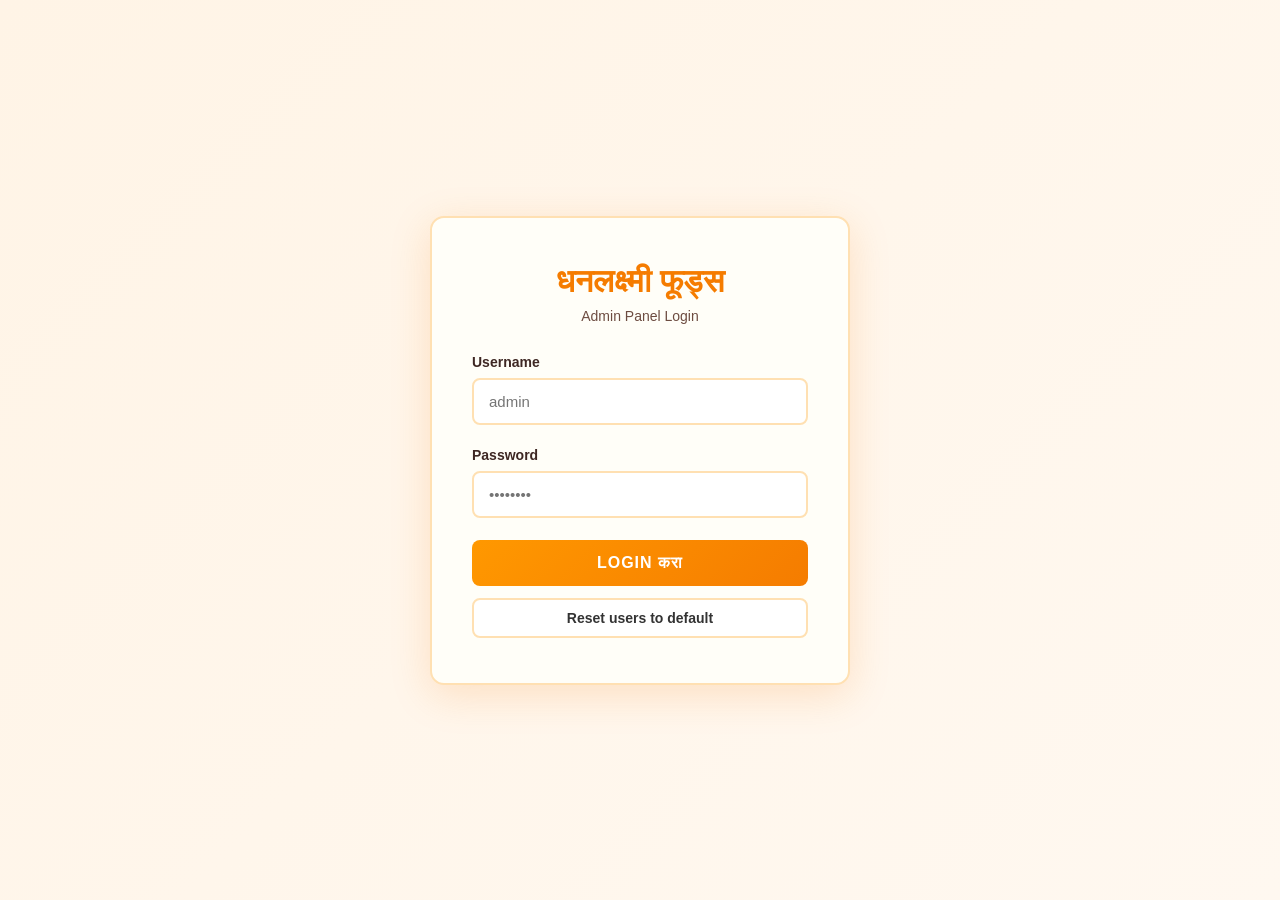
<file: Admin_Panel/login.html>
<!DOCTYPE html>
<html lang="mr">
<head>
    <meta charset="UTF-8">
    <meta name="viewport" content="width=device-width, initial-scale=1.0">
    <title>धनलक्ष्मी फूड्स - Admin Login</title>
    <style>
        * { margin: 0; padding: 0; box-sizing: border-box; }
        body {
            font-family: 'Noto Sans Devanagari', Arial, sans-serif;
            background: linear-gradient(135deg, #FFF4E6 0%, #FFF8F0 100%);
            min-height: 100vh;
            display: flex;
            align-items: center;
            justify-content: center;
            padding: 20px;
        }
        .login-box {
            background: #FFFEF8;
            padding: 45px 40px;
            border-radius: 14px;
            box-shadow: 0 10px 40px rgba(245, 124, 0, 0.18);
            border: 2px solid #FFE0B2;
            max-width: 420px;
            width: 100%;
        }
        .logo {
            text-align: center;
            margin-bottom: 30px;
        }
        .logo h1 {
            color: #F57C00;
            font-size: 32px;
            font-weight: 800;
            margin-bottom: 8px;
        }
        .logo p {
            color: #6D4C41;
            font-size: 14px;
        }
        .form-group {
            margin-bottom: 22px;
        }
        .form-group label {
            display: block;
            color: #3E2723;
            font-weight: 600;
            margin-bottom: 8px;
            font-size: 14px;
        }
        .form-group input {
            width: 100%;
            padding: 13px 15px;
            border: 2px solid #FFE0B2;
            border-radius: 8px;
            font-size: 15px;
            transition: all 0.3s;
            font-family: inherit;
        }
        .form-group input:focus {
            outline: none;
            border-color: #F57C00;
            box-shadow: 0 0 0 3px rgba(245, 124, 0, 0.1);
        }
        .login-btn {
            width: 100%;
            padding: 14px;
            background: linear-gradient(135deg, #FF9800, #F57C00);
            color: white;
            border: none;
            border-radius: 8px;
            font-size: 16px;
            font-weight: bold;
            cursor: pointer;
            transition: all 0.3s;
            text-transform: uppercase;
            letter-spacing: 1px;
        }
        .login-btn:hover {
            background: linear-gradient(135deg, #F57C00, #E65100);
            transform: translateY(-2px);
            box-shadow: 0 6px 20px rgba(245, 124, 0, 0.3);
        }
        .reset-btn {
            width: 100%;
            padding: 10px;
            background: #FFF;
            color: #333;
            border: 2px solid #FFE0B2;
            border-radius: 8px;
            font-size: 14px;
            font-weight: 700;
            cursor: pointer;
            margin-top: 12px;
        }
        .error {
            background: #FFEBEE;
            color: #C62828;
            padding: 12px;
            border-radius: 6px;
            margin-bottom: 20px;
            text-align: center;
            display: none;
            font-size: 14px;
        }
    </style>

    <link rel="manifest" href="./manifest.json">
    <meta name="theme-color" content="#DC2626">
    <link rel="apple-touch-icon" href="./icon-192.png">
    <meta name="mobile-web-app-capable" content="yes">

    <script>
    if ('serviceWorker' in navigator) {
        navigator.serviceWorker.register('./sw.js');
    }
    </script>
    
</head>
<body>
    <div class="login-box">
        <div class="logo">
            <h1>धनलक्ष्मी फूड्स</h1>
            <p>Admin Panel Login</p>
        </div>
        
        <div class="error" id="errorMsg">चुकीचा Username किंवा Password!</div>
        
        <form id="loginForm">
            <div class="form-group">
                <label>Username</label>
                <input type="text" id="username" placeholder="admin" required>
            </div>
            <div class="form-group">
                <label>Password</label>
                <input type="password" id="password" placeholder="••••••••" required>
            </div>
            <button type="submit" class="login-btn">Login करा</button>
        </form>

        <!-- Reset users helper (visible on login page) -->
        <button id="resetUsersBtn" class="reset-btn" title="Restore default admin users">Reset users to default</button>

    </div>

    <script>
    // Reset users button handler — restores default admin credentials into localStorage
    function resetUsersConfirm() {
        const ok = confirm('Reset admin users to default credentials? This will overwrite any existing local admin accounts. Proceed?');
        if (!ok) return;
        const defaultUsers = [
            { username: 'admin', password: 'admin@123', role: 'owner', name: 'Owner' },
            { username: 'staff1', password: 'staff@123', role: 'staff', name: 'Staff 1' },
            { username: 'staff2', password: 'staff@123', role: 'staff', name: 'Staff 2' }
        ];
        localStorage.setItem('adminUsers', JSON.stringify(defaultUsers));
        alert('Default admin users restored. Use username: admin / password: admin@123');
        // Reload so auth.js picks up the users if needed
        location.reload();
    }
    document.addEventListener('DOMContentLoaded', function() {
        const btn = document.getElementById('resetUsersBtn');
        if (btn) btn.addEventListener('click', resetUsersConfirm);
    });
    </script>

    <script src="auth.js"></script>
</body>
</html>
</file>
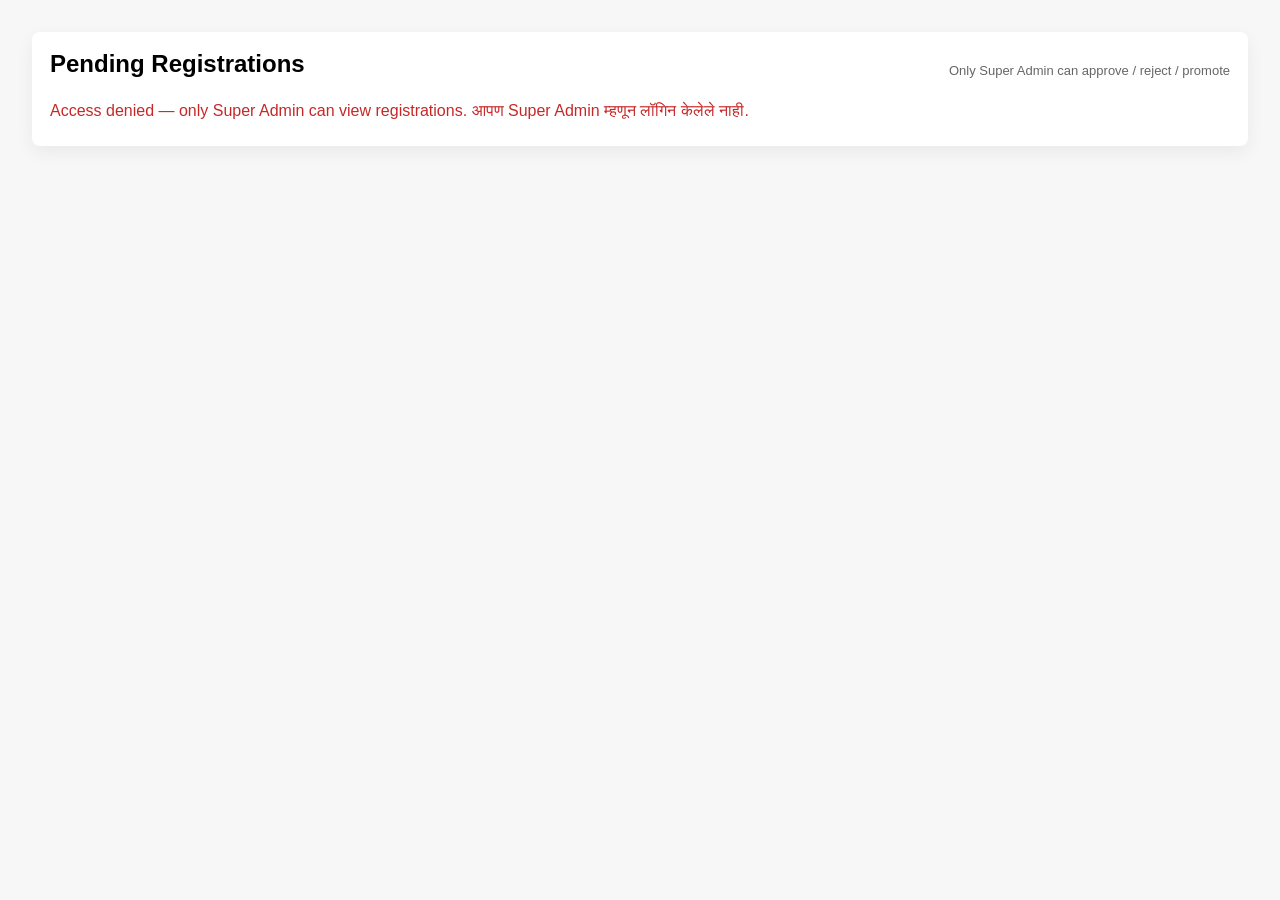
<file: Admin_Panel/registrations.html>
<!DOCTYPE html>
<html lang="mr">
<head>
  <meta charset="utf-8" />
  <meta name="viewport" content="width=device-width,initial-scale=1" />
  <title>Pending Registrations - Admin</title>
  <style>
    body{font-family:Arial,Helvetica,sans-serif;background:#f7f7f7;padding:24px}
    .card{background:#fff;padding:18px;border-radius:8px;box-shadow:0 6px 18px rgba(0,0,0,0.06)}
    h2{margin:0 0 12px}
    table{width:100%;border-collapse:collapse}
    th,td{padding:8px 10px;border-bottom:1px solid #eee;text-align:left}
    th{background:#fafafa}
    .btn{padding:6px 10px;border-radius:6px;border:none;cursor:pointer}
    .btn-approve{background:#28a745;color:#fff}
    .btn-reject{background:#e53935;color:#fff}
    .btn-promote{background:#1976d2;color:#fff}
    .small{font-size:13px;color:#666}
    .topbar{display:flex;align-items:center;justify-content:space-between;margin-bottom:12px}
  </style>
</head>
<body>
  <div class="card">
    <div class="topbar">
      <h2>Pending Registrations</h2>
      <div class="small">Only Super Admin can approve / reject / promote</div>
    </div>

    <div id="accessNotice" style="display:none;color:#c62828;margin-bottom:8px"></div>
    <div id="registrationsContainer">Loading...</div>
  </div>

<script>
const API_URL = (window.APP_CONFIG && window.APP_CONFIG.API_URL) ? window.APP_CONFIG.API_URL : '';

function getCurrentUserSafe(){
  if (typeof getCurrentUser === 'function') return getCurrentUser();
  try { const u = sessionStorage.getItem('currentUser'); return u? JSON.parse(u): null; } catch(e){return null}
}

async function loadRegistrations(){
  const user = getCurrentUserSafe();
  const ownerEmail = (window.APP_CONFIG && window.APP_CONFIG.OWNER_EMAIL) ? window.APP_CONFIG.OWNER_EMAIL.toLowerCase() : '';

  // Only allow Super Admin (by role) or owner email
  if (!user || (user.role !== 'superadmin' && String(user.email || '').toLowerCase() !== ownerEmail)){
    document.getElementById('accessNotice').style.display = 'block';
    document.getElementById('accessNotice').textContent = 'Access denied — only Super Admin can view registrations. आपण Super Admin म्हणून लॉगिन केलेले नाही.';
    document.getElementById('registrationsContainer').innerHTML = '';
    return;
  }

  document.getElementById('accessNotice').style.display = 'none';
  document.getElementById('registrationsContainer').innerHTML = 'Loading...';

  try{
    const res = await fetch(API_URL, {
      method: 'POST',
      headers: { 'Content-Type': 'application/json' },
      body: JSON.stringify({ action: 'getRegistrations' })
    });
    const data = await res.json();
    if (!data.ok) {
      document.getElementById('registrationsContainer').innerHTML = '<div class="small">Error: '+(data.error||'unknown')+'</div>';
      return;
    }

    const regs = data.registrations || [];
    if (regs.length === 0){
      document.getElementById('registrationsContainer').innerHTML = '<div class="small">No pending registrations</div>';
      return;
    }

    const rows = regs.map(r => {
      const status = r['Status'] || r.Status || r['Status '];
      return `<tr id="row-${r['Request ID']}">
        <td>${r['Request ID']}</td>
        <td>${r['Name']}</td>
        <td>${r['Email']}</td>
        <td>${r['RequestedRole'] || r['Requested Role'] || ''}</td>
        <td>${status || ''}</td>
        <td>
          ${status==='pending' || String(status).toLowerCase()==='pending' ? `<button class="btn btn-approve" onclick="approve('${r['Request ID']}')">Approve</button>` : ''}
          ${status==='pending' || String(status).toLowerCase()==='pending' ? `<button class="btn btn-reject" onclick="rejectReq('${r['Request ID']}')">Reject</button>` : ''}
          <button class="btn btn-promote" onclick="promoteUser('${encodeURIComponent(r['Email'])}')">Promote to admin</button>
        </td>
      </tr>`;
    }).join('');

    const table = `<table><thead><tr><th>Request ID</th><th>Name</th><th>Email</th><th>Requested Role</th><th>Status</th><th>Actions</th></tr></thead><tbody>${rows}</tbody></table>`;
    document.getElementById('registrationsContainer').innerHTML = table;
  } catch(err){
    document.getElementById('registrationsContainer').innerHTML = '<div class="small">Error: '+err.message+'</div>';
  }
}

async function approve(requestId){
  if (!confirm('Approve request '+requestId+' ?')) return;
  try{
    const res = await fetch(API_URL, { method:'POST', headers:{'Content-Type':'application/json'}, body: JSON.stringify({ action: 'approveRegistration', requestId: requestId, approver: (getCurrentUserSafe()||{}).email || '' }) });
    const data = await res.json();
    if (data.ok) { alert('Approved'); loadRegistrations(); } else { alert('Error: '+(data.error||data.warning||'unknown')); }
  } catch(e){ alert('Error: '+e.message); }
}

async function rejectReq(requestId){
  const reason = prompt('Reason for rejection (optional)');
  if (reason===null) return;
  try{
    const res = await fetch(API_URL, { method:'POST', headers:{'Content-Type':'application/json'}, body: JSON.stringify({ action: 'rejectRegistration', requestId: requestId, reason: reason }) });
    const data = await res.json();
    if (data.ok) { alert('Rejected'); loadRegistrations(); } else { alert('Error: '+(data.error||'unknown')); }
  } catch(e){ alert('Error: '+e.message); }
}

async function promoteUser(emailEncoded){
  const email = decodeURIComponent(emailEncoded);
  if (!confirm('Promote '+email+' to admin?')) return;
  try{
    const res = await fetch(API_URL, { method:'POST', headers:{'Content-Type':'application/json'}, body: JSON.stringify({ action: 'promoteUser', email: email, role: 'admin', actor: (getCurrentUserSafe()||{}).email || '' }) });
    const data = await res.json();
    if (data.ok) { alert('User promoted'); loadRegistrations(); } else { alert('Error: '+(data.error||'unknown')); }
  } catch(e){ alert('Error: '+e.message); }
}

// Initial load
loadRegistrations();
</script>
</body>
</html>
</file>
<file: style.css>
/* ===== बेसिक रिसेट आणि जनरल स्टाईल ===== */
* {
    margin: 0;
    padding: 0;
    box-sizing: border-box;
}

html {
    scroll-behavior: smooth;
    scroll-padding-top: 70px;
}

:root {
    --brand-red: #C62828;
    --brand-yellow: #FFB74D;
    --brand-bg: #FFF8E1;
}

body {
    font-family: 'Mukta', 'Noto Sans Devanagari', Arial, sans-serif;
    margin: 0;
    padding-top: 70px;
    background-color: var(--brand-bg); /* #FFF8E1 */ 
}

/* ===== मेन्यू बार ===== */
.navbar {
    background-color: var(--brand-red);
    padding: 0;
    position: fixed;
    top: 0;
    width: 100%;
    z-index: 1000;
    box-shadow: 0 2px 5px rgba(8, 8, 8, 0.2);
}

.nav-container {
    max-width: 1200px;
    margin: 0 auto;
    padding: 0 20px;
    display: flex;
    justify-content: space-between;
    align-items: center;
    height: 60px;
}

.nav-logo {
    color: white;
    font-weight: bold;
    font-size: 18px;
    display: flex;
    align-items: center;
    gap: 10px;
    cursor: pointer;
    transition: opacity 0.2s;
}

.nav-logo:hover {
    opacity: 0.8;
}

.logo-img {
    height: 45px;
    width: auto;
    background-color: white;
    border-radius: 8px;
    padding: 4px;
    object-fit: contain;
    image-rendering: -webkit-optimize-contrast;
    image-rendering: crisp-edges;
}

.nav-menu {
    display: flex;
    gap: 25px;
}

.nav-link {
    color: white;
    text-decoration: none;
    font-size: 16px;
    padding: 5px 10px;
    border-radius: 4px;
    transition: background-color 0.3s;
    cursor: pointer;
}

.nav-link:hover, .nav-link.active {
    background-color: #E65100;
    font-weight: bold;
}

.hamburger {
    display: none;
    cursor: pointer;
}

.bar {
    display: block;
    width: 25px;
    height: 3px;
    margin: 5px auto;
    background-color: white;
    transition: all 0.3s ease;
}

/* ===== सेक्शन टॉगल ===== */
.content-section {
    display: none;
    padding: 20px;
    max-width: 1200px;
    margin: 0 auto;
    animation: fadeIn 0.5s;
}

.content-section.active {
    display: block;
}

@keyframes fadeIn {
    from { opacity: 0; }
    to { opacity: 1; }
}

/* ===== हेडर ===== */
.header {
    text-align: center;
    padding: 30px 20px;
}

h1, h2, h3 {
    color: #C62828;
    margin-bottom: 15px;
}

/* ===== टेबल ===== */
table {
    width: 100%;
    border-collapse: collapse;
    margin: 20px 0;
}

th, td {
    border: 1px solid #ddd;
    padding: 12px;
    text-align: left;
}

th {
    background-color: #C62828;
    color: white;
}

/* ===== कॅल्क्युलेटर ===== */
.calculator {
    background-color: #f5f5f5;
    padding: 20px;
    border-radius: 8px;
    margin: 20px 0;
}

.item {
    display: flex;
    justify-content: space-between;
    align-items: center;
    margin: 15px 0;
    padding: 10px;
    background: white;
    border-radius: 5px;
}

.calc-row {
    display: grid;
    grid-template-columns: 2fr 1fr 1fr 30px;
    gap: 10px;
    align-items: center;
    position: relative;
    padding: 10px;
    background: white;
    border-radius: 5px;
    margin: 15px 0;
}

.calc-select {
    display: flex;
    flex-direction: column;
}

.calc-select label {
    font-size: 13px;
    color: #666;
    margin-bottom: 4px;
}

.calc-select select {
    padding: 8px;
    border: 1px solid #ddd;
    border-radius: 5px;
    font-size: 15px;
    width: 100%;
}

.add-more-btn {
    background-color: rgb(19, 170, 37);
    color: white;
    border: none;
    padding: 12px 20px;
    border-radius: 8px;
    font-size: 16px;
    font-weight: bold;
    cursor: pointer;
    width: 100%;
    margin: 15px 0;
    transition: background-color 0.3s;
}

.add-more-btn:hover {
    background-color: #E65100;
}

.remove-btn {
    background: none;
    border: none;
    color: #999;
    cursor: pointer;
    font-size: 20px;
    padding: 0;
    width: 30px;
    height: 30px;
    display: flex;
    align-items: center;
    justify-content: center;
    transition: color 0.2s;
}

.remove-btn:hover {
    color: #f44336;
}

select, input[type="text"], input[type="tel"] {
    padding: 10px;
    border: 1px solid #ddd;
    border-radius: 5px;
    width: 100%;
    max-width: 300px;
    font-size: 16px;
}

button {
    background-color: #28a745;
    color: white;
    padding: 12px 30px;
    border: none;
    border-radius: 5px;
    font-size: 18px;
    cursor: pointer;
    margin-top: 10px;
}

button:hover {
    background-color: #218838;
}

button:disabled {
    background-color: #6c757d;
    cursor: not-allowed;
}

ul {
    line-height: 2;
    padding-left: 20px;
}

hr {
    margin: 25px 0;
    border: none;
    border-top: 1px solid #ddd;
}

.whatsapp-link {
    color: #28a745;
    font-weight: bold;
    text-decoration: none;
    font-size: 18px;
}

.whatsapp-link:hover {
    text-decoration: underline;
}

/* ===== होम पेज माहिती ===== */
.sanskrit-tag {
    color: #E65100;
    font-weight: 500;
    margin-top: -10px;
    margin-bottom: 20px;
    font-size: 20px;
}

.home-info {
    text-align: center;
    margin-top: 30px;
}

.usp-list {
    background-color: #fff8e1;
    padding: 20px;
    border-radius: 10px;
    border: 1px dashed #FFB74D;
    margin-bottom: 30px;
}

.usp-list p {
    font-size: 17px;
    color: #4E342E;
    margin: 12px 0;
    line-height: 1.7;
}

.speciality-box {
    background: linear-gradient(100deg, #93e3a4, #c2eae9);
    color: rgb(124, 15, 157);
    padding: 25px;
    border-radius: 15px;
    box-shadow: 0 4px 15px rgba(198, 40, 40, 0.3);
    margin: 30px 0;
}

.speciality-box h2 {
    color: #4d4606;
    margin: 0 0 15px 0;
    font-size: 22px;
}

.speciality-box p {
    font-size: 16px;
    line-height: 1.8;
    margin: 10px 0;
}

.fresh-tag {
    background-color: rgba(255, 255, 255, 0.2);
    padding: 10px;
    border-radius: 50px;
    display: inline-block;
    margin-top: 15px !important;
    font-size: 15px !important;
}

.cta-btn {
    background-color: #28a745;
    color: white;
    padding: 15px 40px;
    border: none;
    border-radius: 50px;
    font-size: 20px;
    font-weight: bold;
    cursor: pointer;
    margin-top: 10px;
    transition: transform 0.2s, box-shadow 0.2s;
    box-shadow: 0 4px 10px rgba(40, 167, 69, 0.4);
    text-decoration: none;
    display: inline-block;
}

.cta-btn:hover {
    transform: scale(1.05);
    box-shadow: 0 6px 15px rgba(40, 167, 69, 0.5);
}

/* ✅ NEW: CTA Buttons Container */
.cta-buttons {
    display: flex;
    gap: 15px;
    justify-content: center;
    flex-wrap: wrap;
    margin-top: 20px;
}

/* ✅ NEW: Home Page Review Button */
.review-btn-home {
    background: linear-gradient(135deg, #99edf1, #9debe4) !important;
    color: #000 !important;
    border: 2px solid #74d5dc !important;
    box-shadow: 0 4px 10px rgba(7, 255, 234, 0.4) !important;
}

.review-btn-home:hover {
    background: linear-gradient(135deg, #99edf1, #9debe4) !important;
    transform: scale(1.05);
    box-shadow: 0 6px 15px rgba(7, 255, 234, 0.6) !important;
}

/* ===== प्रोडक्ट्स पेज - NEW UPDATED ===== */
.products h2 {
    text-align: center;
    color: #C62828;
    margin-bottom: 25px;
}

.product-types {
    display: grid;
    grid-template-columns: repeat(auto-fit, minmax(300px, 1fr));
    gap: 30px;
    margin-bottom: 30px;
}

.product-card {
    background-color: #fff;
    border: 2px solid #FFE0B2;
    border-radius: 12px;
    padding: 0;
    transition: transform 0.3s, box-shadow 0.3s;
    overflow: hidden;
    position: relative;
}

.product-card:hover {
    transform: translateY(-8px);
    box-shadow: 0 12px 25px rgba(255, 152, 0, 0.3);
    border-color: #FFB74D;
}

/* Best Seller Badge */
.product-card.best-seller {
    border: 3px solid #C62828;
    box-shadow: 0 5px 20px rgba(198, 40, 40, 0.2);
}

.best-tag {
    position: absolute;
    top: 15px;
    right: 15px;
    background: linear-gradient(135deg, #C62828, #B71C1C);
    color: white;
    padding: 6px 15px;
    border-radius: 20px;
    font-size: 13px;
    font-weight: 700;
    z-index: 10;
    box-shadow: 0 3px 10px rgba(0,0,0,0.2);
}

/* Product Image */
.product-img {
    width: 100%;
    height: 220px;
    object-fit: cover;
    border-bottom: 3px solid #FFE0B2;
}

.product-card h3 {
    color: #E65100;
    margin: 15px 20px 10px 20px;
    font-size: 22px;
}

/* Rating Stars */
.product-rating {
    margin: 0 20px 10px 20px;
    display: flex;
    align-items: center;
    gap: 8px;
}

.stars {
    color: #FFB74D;
    font-size: 18px;
    letter-spacing: 2px;
}

.rating-text {
    color: #666;
    font-size: 13px;
    font-weight: 500;
}

/* Price */
.product-price {
    font-size: 24px;
    font-weight: 700;
    color: #C62828;
    margin: 10px 20px;
}

.product-use {
    color: #555;
    font-style: italic;
    margin: 0 20px 15px 20px;
    border-bottom: 1px dashed #eee;
    padding-bottom: 10px;
    font-size: 14px;
}

.product-features {
    list-style: none;
    padding: 0 20px;
    margin: 0 0 15px 0;
}

.product-features li {
    color: #333;
    margin: 8px 0;
    font-size: 15px;
}

/* Nutrition Box */
.nutrition-box {
    background: linear-gradient(135deg, #FFF8E1, #FFECB3);
    margin: 15px 20px;
    padding: 15px;
    border-radius: 10px;
    border: 1px solid #FFB74D;
}

.nutrition-box h4 {
    color: #C62828;
    font-size: 15px;
    margin: 0 0 10px 0;
    text-align: center;
}

.nutrition-table {
    width: 100%;
    border: none;
    margin: 0;
    box-shadow: none;
}

.nutrition-table td {
    border: none;
    border-bottom: 1px solid rgba(255, 183, 77, 0.3);
    padding: 6px 0;
    font-size: 13px;
    background: transparent;
}

.nutrition-table td:first-child {
    font-weight: 600;
    color: #5D2E0C;
}

.nutrition-table td:last-child {
    text-align: right;
    font-weight: 700;
    color: #C62828;
}

/* Order Button */
.order-now-btn {
    width: calc(100% - 40px);
    margin: 0 20px 20px 20px;
    background: linear-gradient(135deg, #C62828, #B71C1C);
    color: white;
    padding: 12px;
    border: none;
    border-radius: 8px;
    font-size: 16px;
    font-weight: 700;
    cursor: pointer;
    transition: all 0.3s;
    font-family: inherit;
}

.order-now-btn:hover {
    background: linear-gradient(135deg, #B71C1C, #A01818);
    transform: translateY(-2px);
    box-shadow: 0 4px 12px rgba(198, 40, 40, 0.4);
}

.product-details-box {
    background-color: #E8F5E9;
    padding: 25px;
    border-radius: 10px;
    border-left: 5px solid #4CAF50;
}

.details-list {
    list-style: none;
    padding: 0;
    margin: 15px 0 0 0;
}

.details-list li {
    font-size: 16px;
    color: #1B5E20;
    margin: 10px 0;
    font-weight: 500;
}

.health-benefits h2 {
    margin-bottom: 20px;
}

.benefits-grid {
    display: grid;
    grid-template-columns: 1fr 1fr;
    gap: 15px;
}

.benefit-item {
    background-color: #F1F8E9;
    padding: 15px;
    border-radius: 8px;
    font-size: 15px;
    color: #33691E;
    line-height: 1.6;
}

.benefit-item.full-width {
    grid-column: 1 / -1;
}

/* ===== ऑर्डर सेक्शन ===== */
.delivery-info-box {
    background: linear-gradient(135deg, #E3F2FD, #BBDEFB);
    padding: 25px;
    border-radius: 12px;
    border: 2px solid #2196F3;
    margin-bottom: 20px;
}

.delivery-list {
    list-style: none;
    padding: 0;
    margin: 0 0 20px 0;
}

.delivery-list li {
    font-size: 16px;
    color: #0D47A1;
    margin: 12px 0;
    font-weight: 500;
    line-height: 1.6;
}

.order-tagline {
    text-align: center;
    font-size: 17px;
    color: #C62828;
    margin: 20px 0 10px 0;
    line-height: 1.8;
}

.order-tagline strong {
    font-size: 18px;
}

.terms {
    text-align: center;
    font-size: 12px;
    color: #555;
    margin: 15px 0 0 0;
}

.order h3 {
    color: #C62828;
    margin-top: 30px;
    margin-bottom: 20px;
}

/* ===== कॉन्टॅक्ट सेक्शन ===== */
.contact-card {
    background-color: white;
    border-radius: 15px;
    box-shadow: 0 5px 25px rgba(0,0,0,0.1);
    padding: 30px;
    margin-top: 20px;
    border-top: 5px solid #C62828;
}

.contact-header {
    text-align: center;
    margin-bottom: 20px;
}

.contact-header h3 {
    color: #C62828;
    font-size: 28px;
    margin: 0 0 10px 0;
}

.proprietor {
    font-size: 18px;
    color: #555;
    margin: 0;
}

.contact-divider {
    border: none;
    border-top: 2px dashed #FFB74D;
    margin: 25px 0;
}

.contact-details {
    margin: 25px 0;
}

.contact-item {
    display: flex;
    gap: 15px;
    margin: 20px 0;
    font-size: 16px;
    line-height: 1.8;
}

.contact-item .icon {
    font-size: 28px;
    line-height: 1;
}

.contact-item strong {
    color: #333;
}

.phone-link {
    color: #E65100;
    text-decoration: none;
    font-weight: 600;
    transition: color 0.3s;
}

.phone-link:hover {
    color: #C62828;
    text-decoration: underline;
}

.contact-buttons {
    display: grid;
    grid-template-columns: 1fr 1fr;
    gap: 15px;
    margin-top: 30px;
}

.whatsapp-btn, .call-btn {
    display: flex;
    align-items: center;
    justify-content: center;
    gap: 8px;
    padding: 14px;
    border-radius: 50px;
    text-decoration: none;
    font-weight: bold;
    font-size: 16px;
    transition: transform 0.2s, box-shadow 0.2s;
}

.whatsapp-btn {
    background-color: #25D366;
    color: white;
    box-shadow: 0 4px 10px rgba(37, 211, 102, 0.3);
}

.call-btn {
    background-color: #1976D2;
    color: white;
    box-shadow: 0 4px 10px rgba(25, 118, 210, 0.3);
}

.whatsapp-btn:hover, .call-btn:hover {
    transform: translateY(-3px);
    box-shadow: 0 6px 15px rgba(0,0,0,0.2);
}

/* ✅ NEW: Google Review Section Styling */
.google-review-section {
    background: linear-gradient(135deg, #4285F4, #34A853);
    padding: 25px;
    border-radius: 15px;
    margin-top: 30px;
    box-shadow: 0 4px 15px rgba(66, 133, 244, 0.3);
}

.google-review-section h3 {
    color: white;
    margin-bottom: 10px;
    font-size: 22px;
}

.google-review-section p {
    color: white;
    margin-bottom: 20px;
    opacity: 0.9;
}

.review-btn-footer {
    display: inline-block;
    padding: 16px 32px;
    background: white;
    color: #4285F4;
    text-decoration: none;
    border-radius: 50px;
    font-weight: 700;
    font-size: 18px;
    box-shadow: 0 4px 15px rgba(0,0,0,0.2);
    transition: all 0.3s ease;
}

.review-btn-footer:hover {
    background: #f5f5f5;
    transform: translateY(-3px);
    box-shadow: 0 6px 20px rgba(0,0,0,0.3);
}

/* ===== Footer ===== */
.site-footer {
    background: linear-gradient(135deg, #5D2E0C, #3E1F05);
    color: #FFF8E1;
    text-align: center;
    padding: 30px 20px;
    margin-top: 50px;
}

.site-footer h3 {
    color: #FFB74D;
    margin-bottom: 10px;
    font-size: 24px;
}

.site-footer p {
    margin: 8px 0;
    font-size: 14px;
    color: #FFF8E1;
}

.site-footer .copyright {
    margin-top: 15px;
    padding-top: 15px;
    border-top: 1px solid rgba(255, 183, 77, 0.3);
    font-size: 12px;
    color: #FFB74D;
}

/* ===== Footer Left-Right Layout - Font Updated ===== */
.site-footer {
    padding: 35px 20px 15px 20px;
}

.footer-content {
    display: flex;
    justify-content: space-between;
    align-items: center;
    max-width: 1100px;
    margin: 0 auto 25px auto;
    gap: 40px;
    flex-wrap: wrap;
}

/* Left Side: QR Code */
.footer-qr {
    flex: 0 0 auto;
    text-align: center;
}

.footer-qr h4 {
    font-size: 18px; /* वाढवला */
    font-weight: 600;
}

.qr-link {
    display: inline-block;
    transition: transform 0.3s;
}

.qr-link:hover {
    transform: scale(1.08);
}

.google-qr-img {
    width: 140px; /* थोडा मोठा केला */
    height: auto;
    background: white;
    padding: 10px;
    border-radius: 12px;
    box-shadow: 0 4px 15px rgba(0,0,0,0.3);
    cursor: pointer;
}

.footer-qr p {
    font-size: 14px; /* वाढवला */
    margin-top: 10px;
}

/* Right Side: Address Info - Font वाढवला */
.footer-info {
    flex: 1 1 450px;
    text-align: right;
}

.footer-info h3 {
    color: #FFB74D;
    margin: 0 0 12px 0;
    font-size: 28px; /* 24px वरून 28px */
    font-weight: 700;
}

.footer-info p {
    margin: 8px 0; /* Gap वाढवला */
    font-size: 16px; /* 14px वरून 16px */
    color: #FFF;
    line-height: 1.6;
}

.copyright {
    border-top: 1px solid rgba(255, 183, 77, 0.2);
    padding-top: 18px;
    margin-top: 15px;
    font-size: 14px; /* 13px वरून 14px */
    color: #FFE0B2;
}

/* Mobile Responsive */
@media only screen and (max-width: 768px) {
    .footer-content {
        flex-direction: column;
        text-align: center;
        gap: 25px;
    }
    
    .footer-info {
        text-align: center;
    }
    
    .footer-info h3 {
        font-size: 24px; /* Mobile साठी */
    }
    
    .footer-info p {
        font-size: 15px; /* Mobile साठी */
    }
    
    .google-qr-img {
        width: 130px;
        padding: 8px;
    }
    
    .footer-qr h4 {
        font-size: 16px;
    }
    
    .footer-qr p {
        font-size: 13px;
    }
}

.watermark-img {
    position: fixed;
    top: 50%;
    left: 50%;
    transform: translate(-50%, -50%);
    bottom: 20px;
    right: 20px;
    width: 600px;
    height: auto;
    opacity: 0.09;
    z-index: 0;
    pointer-events: none;
}

/* ===== मोबाईल रिस्पॉन्सिव्ह ===== */
@media only screen and (max-width: 768px) {
    .hamburger {
        display: block;
    }
    
    .nav-menu {
        position: fixed;
        left: -100%;
        top: 60px;
        flex-direction: column;
        background-color: #C62828;
        width: 100%;
        text-align: center;
        transition: 0.3s;
        gap: 0;
        padding: 20px 0;
    }
    
    .nav-menu.active {
        left: 0;
    }
    
    .nav-link {
        padding: 15px;
        display: block;
        border-bottom: 1px solid #e65100;
    }
    
    .hamburger.active .bar:nth-child(2) {
        opacity: 0;
    }
    .hamburger.active .bar:nth-child(1) {
        transform: translateY(8px) rotate(45deg);
    }
    .hamburger.active .bar:nth-child(3) {
        transform: translateY(-8px) rotate(-45deg);
    }

    .item {
        flex-direction: column;
        align-items: flex-start;
        gap: 10px;
    }

    .logo-img {
        height: 35px;
    }
    .nav-logo span {
        font-size: 16px;
    }

    .sanskrit-tag {
        font-size: 18px;
    }
    .usp-list p {
        font-size: 15px;
    }
    .speciality-box h2 {
        font-size: 20px;
    }

    .benefits-grid {
        grid-template-columns: 1fr;
    }
    .product-card h3 {
        font-size: 18px;
    }
    
    .product-img {
        height: 180px;
    }
    
    .best-tag {
        font-size: 11px;
        padding: 5px 12px;
    }

    .delivery-list li {
        font-size: 15px;
    }
    .order-tagline {
        font-size: 15px;
    }
    .order-tagline strong {
        font-size: 16px;
    }

    .contact-card {
        padding: 20px;
    }
    .contact-header h3 {
        font-size: 24px;
    }
    .contact-buttons {
        grid-template-columns: 1fr;
    }
    .contact-item {
        font-size: 15px;
    }

    .calc-row {
        grid-template-columns: 1fr;
        padding: 15px 35px 15px 15px;
        border: 1px solid #eee;
        border-radius: 8px;
    }
    
    .calc-select select {
        font-size: 16px;
    }

    .remove-btn {
        position: absolute;
        top: 50%;
        right: 10px;
        transform: translateY(-50%);
        width: 25px;
        height: 25px;
        font-size: 18px;
    }

    .watermark-img {
        position: fixed;
        top: 50%;
        left: 50%;
        transform: translate(-50%, -50%);
        bottom: 20px;
        right: 20px;
        width: 450px;
        height: auto;
        opacity: 0.09;
        z-index: 0;
        pointer-events: none;
    }
    
    /* ✅ NEW: Mobile Review Button Styling */
    .cta-buttons {
        flex-direction: column;
        gap: 10px;
    }
    
    .review-btn-home {
        width: 100%;
        font-size: 18px;
        padding: 14px 30px;
    }
    
    .google-review-section {
        padding: 20px;
    }
    
    .google-review-section h3 {
        font-size: 20px;
    }
    
    .review-btn-footer {
        width: 100%;
        font-size: 16px;
        padding: 14px 24px;
    }
}

#customerNote {
    width: 100%;
    padding: 10px;
    border: 2px solid #ddd;
    border-radius: 8px;
    font-size: 15px;
    resize: vertical;
    font-family: inherit;
    box-sizing: border-box;
    margin-bottom: 10px;
}

#customerNote:focus {
    border-color: #28a745;
    outline: none;
}

/* ===== WhatsApp Floating Button - Fixed ===== */
@keyframes pulse {
    0% { 
        box-shadow: 0 0 0 rgba(37, 211, 102, 0.7);
        transform: scale(1);
    }
    70% { 
        box-shadow: 0 0 0 15px rgba(37, 211, 102, 0);
        transform: scale(1.05);
    }
    100% { 
        box-shadow: 0 0 rgba(37, 211, 102, 0);
        transform: scale(1);
    }
}

.wa-float-btn {
    position: fixed; 
    bottom: 20px; 
    right: 20px; 
    background: #25D366; 
    width: 60px;
    height: 60px;
    border-radius: 50%; 
    text-decoration: none; 
    box-shadow: 0 4px 12px rgba(0,0,0,0.3); 
    z-index: 9999;
    display: flex;
    align-items: center;
    justify-content: center;
    animation: pulse 2s infinite;
    transition: all 0.3s;
}

.wa-float-btn:hover {
    background: #128C7E;
    animation: none;
    transform: scale(1.1);
}

.wa-icon {
    width: 35px;
    height: 35px;
    filter: brightness(0) invert(1);
}

/* Mobile साठी */
@media only screen and (max-width: 768px) {
    .wa-float-btn {
        width: 55px;
        height: 55px;
        bottom: 15px;
        right: 15px;
    }
    .wa-icon {
        width: 30px;
        height: 30px;
    }
}

/* ===== Call & Review Floating Buttons ===== */
@keyframes pulse-call {
    0% { 
        box-shadow: 0 0 0 rgba(25, 118, 210, 0.7);
        transform: scale(1);
    }
    70% { 
        box-shadow: 0 0 0 15px rgba(25, 118, 210, 0);
        transform: scale(1.05);
    }
    100% { 
        box-shadow: 0 0 0 0 rgba(25, 118, 210, 0);
        transform: scale(1);
    }
}

@keyframes pulse-review {
    0% { 
        box-shadow: 0 0 0 rgba(255, 193, 7, 0.7);
        transform: scale(1);
    }
    70% { 
        box-shadow: 0 0 0 15px rgba(255, 193, 7, 0);
        transform: scale(1.05);
    }
    100% { 
        box-shadow: 0 0 0 0 rgba(255, 193, 7, 0);
        transform: scale(1);
    }
}

/* Common Float Button Style */
.float-btn {
    position: fixed; 
    right: 20px; 
    width: 60px;
    height: 60px;
    border-radius: 50%; 
    text-decoration: none; 
    box-shadow: 0 4px 12px rgba(0,0,0,0.3); 
    z-index: 9998;
    display: flex;
    align-items: center;
    justify-content: center;
    transition: all 0.3s;
}

.float-btn:hover {
    transform: scale(1.1);
    animation: none;
}

/* Call Button - WA च्या वर 70px */
.call-float-btn {
    bottom: 90px; 
    background: #1976D2; 
    animation: pulse-call 2s infinite;
}

.call-float-btn:hover {
    background: #0D47A1;
}

/* Review Button - Call च्या वर 70px */
.review-float-btn {
    bottom: 160px; 
    background: linear-gradient(135deg, #FFC107, #FF9800); 
    animation: pulse-review 2s infinite;
}

.review-float-btn:hover {
    background: linear-gradient(135deg, #FFB300, #F57C00);
}

/* Mobile साठी */
@media only screen and (max-width: 768px) {
    .float-btn {
        width: 55px;
        height: 55px;
        right: 15px;
    }
    .call-float-btn {
        bottom: 80px;
    }
    .review-float-btn {
        bottom: 145px;
    }
}
.important-notes-box {
    background: #FFF3E0;
    padding: 20px;
    border-radius: 10px;
    border-left: 5px solid #E65100;
    margin: 25px 0;
    text-align: left;
}
.important-notes-box h3 {
    color: #E65100;
    margin: 0 0 12px 0;
    font-size: 18px;
}
.important-notes-box ul {
    list-style: none;
    padding: 0;
    margin: 0;
}
.important-notes-box li {
    padding: 6px 0;
    font-size: 15px;
    color: #4E342E;
    line-height: 1.6;
}
</file>
<file: Dhanlaxmi_App/style_app.css>
* { margin: 0; padding: 0; box-sizing: border-box; }
body { font-family: 'Segoe UI', Tahoma, Geneva, Verdana, sans-serif; background: linear-gradient(135deg, #667eea 0%, #764ba2 100%); min-height: 100vh; padding: 15px; }

/* कंटेनर - ट्रान्सपरंट केले वॉटरमार्कसाठी */
.container { 
    max-width: 600px; 
    margin: 0 auto; 
    background: rgba(255, 255, 255, 0.95);
    border-radius: 15px; 
    box-shadow: 0 10px 30px rgba(0,0,0,0.3); 
    overflow: hidden;
    position: relative;
    backdrop-filter: blur(2px);
}

/* बॅकग्राउंड वॉटरमार्क - क्लिअर दिसेल */
.container::before {
    content: "";
    position: absolute;
    top: 50%;
    left: 50%;
    transform: translate(-50%, -50%);
    width: 350px;
    height: 350px;
    background-image: url('Logo.jpeg');
    background-size: contain;
    background-repeat: no-repeat;
    background-position: center;
    opacity: 0.12;
    pointer-events: none;
    z-index: 0;
}

/* हेडर - फक्त लोगो, ऑरेंज बार मध्ये */
.header { background: #e9e9e9; color: white; padding: 1.8px; text-align: center; position: relative; z-index: 1; }
.logo { width: 180px; height: auto; object-fit: contain; }

/* ऑर्डर नोंदवा - ऑरेंज बारच्या खाली */
.page-title { font-size: 22px; font-weight: 700; color: #e5221e; text-align: center; margin-bottom: 20px; }

.form-section { 
    padding: 20px; 
    position: relative;
    z-index: 1;
}
.input-group { margin-bottom: 18px; }
.input-group label { display: block; margin-bottom: 6px; font-weight: 600; color: #333; font-size: 15px; }

/* इनपुट बॉक्स - ट्रान्सपरंट */
.input-group input, .input-group select { 
    width: 100%; 
    padding: 12px; 
    border: 2px solid #ddd; 
    border-radius: 8px; 
    font-size: 16px; 
    transition: border 0.3s;
    background: rgba(255, 255, 255, 0);
}
.input-group input:focus, .input-group select:focus { 
    outline: none; 
    border-color: #ff6b35; 
    background: rgba(255, 255, 255, 0.95);
}

/* आयटम रो - ट्रान्सपरंट बॅकग्राउंड */
.item-row { 
    background: rgba(248, 249, 250, 0.7);
    padding: 10px; 
    border-radius: 8px; 
    margin-bottom: 12px; 
    display: grid; 
    grid-template-columns: 2.5fr 1.2fr 0.8fr 40px; 
    gap: 6px; 
    align-items: center; 
    border: 1px solid rgba(221, 221, 221, 0.5);
}
.item-row select, .item-row input { 
    padding: 8px; 
    border: 2px solid #ddd; 
    border-radius: 6px; 
    font-size: 13px; 
    width: 100%;
    background: rgba(255, 255, 255, 0.9);
}

.remove-btn { background: #dc3545; color: white; border: none; border-radius: 6px; padding: 8px; cursor: pointer; font-size: 16px; font-weight: bold; height: 38px; }
.remove-btn:hover { background: #c82333; }

.add-btn { background: #48e16c; color: white; border: none; padding: 12px 20px; border-radius: 8px; cursor: pointer; font-size: 16px; margin-bottom: 20px; width: 100%; font-weight: 600; }
.add-btn:hover { background: #218838; }

.total-section { 
    background: rgba(255, 243, 224, 0.8); 
    padding: 15px; 
    border-radius: 8px; 
    margin: 20px 0; 
    text-align: center; 
    border: 2px solid #ff6b35; 
}
.total-section h3 { color: #ff6b35; font-size: 24px; }

.submit-btn { background: #25D366; color: white; border: none; padding: 15px; border-radius: 8px; cursor: pointer; font-size: 18px; font-weight: 600; width: 100%; margin-top: 10px; }
.submit-btn:hover { background: #128C7E; }
.submit-btn:disabled { background: #ccc; cursor: not-allowed; }

.msg { padding: 15px; border-radius: 8px; margin: 15px 0; text-align: center; font-weight: 600; display: none; }
.msg.success { background: #d4edda; color: #155724; border: 1px solid #c3e6cb; }
.msg.error { background: #f8d7da; color: #721c24; border: 1px solid #f5c6cb; }

/* मोबाइल - छोट्या स्क्रीनवर सुद्धा 1 लाईन */
@media (max-width: 500px) {
    .item-row { grid-template-columns: 2fr 1fr 0.8fr 35px; gap: 4px; padding: 8px; }
    .item-row select, .item-row input { padding: 6px; font-size: 12px; }
    .remove-btn { padding: 6px; font-size: 14px; height: 34px; }
    .logo { width: 100px; }
    .container::before { width: 250px; height: 250px; }
}

#custNote {
    width: 100%;
    padding: 12px;
    border: 2px solid #ddd;
    border-radius: 8px;
    font-size: 16px;
    resize: vertical;
    font-family: inherit;
    box-sizing: border-box;
}

#custNote:focus {
    border-color: #ff6b35;
    outline: none;
}
</file>
<file: Admin_Panel/invoice.css>
/* ========================================
   धनलक्ष्मी फूड्स - Invoice CSS PRO ✅
   ======================================== */

/* Google Font - Marathi + English Support */
@import url('https://fonts.googleapis.com/css2?family=Noto+Sans:wght@400;500;600;700;800&family=Noto+Sans+Devanagari:wght@400;500;600;700;800&display=swap');

/* ========================================
   1. ROOT VARIABLES
   ======================================== */
:root {
    --primary-orange: #F57C00;
    --accent-orange: #FF8A00;
    --text-orange: #E65100;
    --light-orange: #FFF8F0;
    --border-orange: #FFE0B2;

    --text-dark: #202124;
    --text-gray: #5F6368;
    --text-light: #80868B;
    --border-light: #E8EAED;
    --border-medium: #DADCE0;
    --bg-white: #FFFFFF;

    --shadow-sm: 0 1px 3px rgba(0, 0, 0, 0.12);
    --shadow-md: 0 4px 12px rgba(0, 0, 0, 0.15);
}

/* ========================================
   2. RESET & BASE STYLES
   ======================================== */
* {
    margin: 0;
    padding: 0;
    box-sizing: border-box;
}

body {
    font-family: 'Noto Sans', 'Noto Sans Devanagari', sans-serif;
    background: #F5F7FA;
    padding: 10px !important; /* 20px वरून 10px */
    color: var(--text-dark);
    line-height: 1.6;
}

/* ========================================
   3. PRINT BUTTON
   ======================================== */
.print-btn {
    position: fixed;
    top: 20px;
    right: 20px;
    background: var(--primary-orange);
    color: white;
    border: none;
    padding: 14px 28px;
    border-radius: 8px;
    font-size: 15px;
    font-weight: 700;
    cursor: pointer;
    box-shadow: var(--shadow-md);
    z-index: 1000;
}

.print-btn:hover {
    background: var(--text-orange);
}

@media print {
   .print-btn {
        display: none!important;
    }
}

/* ========================================
   4. INVOICE WRAPPER - MAX WIDE ✅
   ======================================== */
.invoice-wrapper {
    max-width: 50% !important;
    width: 50% !important; /* 210mm वरून 100% */
    margin: 0 auto !important;
    background: var(--bg-white) !important;
    padding: 12mm 8mm !important; /* 15mm 12mm वरून 12mm 8mm */
    box-shadow: var(--shadow-md) !important;
    border-radius: 10px !important;
}

/* ========================================
   5. HEADER SECTION - PRO ✅
   ======================================== */
.header {
    display: flex!important;
    flex-direction: row!important;
    justify-content: space-between!important;
    align-items: flex-start!important;
    gap: 30px!important;
    margin-bottom: 20px!important;
    padding-bottom: 15px!important;
    border-bottom: 3px solid var(--primary-orange)!important;
}

.company-info {
    flex: 1 1 65%!important;
}

.company-info img {
    max-height: 70px!important;
    margin-bottom: 12px!important;
}

.company-info h1 {
    color: var(--text-orange)!important;
    font-size: 26px!important;
    margin-bottom: 8px!important;
    font-weight: 800!important;
    letter-spacing: -0.5px!important;
}

.company-info p {
    font-size: 12px!important;
    color: var(--text-gray)!important;
    margin: 4px 0!important;
    line-height: 1.5!important;
}

.company-info.fssai {
    color: var(--primary-orange)!important;
    font-weight: 700!important;
    font-size: 12px!important;
    margin-top: 12px!important;
    padding: 8px 0!important;
    border-top: 2px solid var(--border-orange)!important;
}

.invoice-title {
    flex: 0 0 35%!important;
    text-align: right!important;
    padding-top: 10px!important;
}

.invoice-title h2 {
    color: var(--primary-orange)!important;
    font-size: 48px!important;
    font-weight: 800!important;
    letter-spacing: 3px!important;
    text-transform: uppercase!important;
    margin: 0!important;
    line-height: 1!important;
}

.page-info {
    font-size: 13px!important;
    color: var(--text-light)!important;
    margin-top: 12px!important;
    font-weight: 600!important;
}

/* ========================================
   6. INFO SECTION - BILL TO & META - PRO ✅
   ======================================== */
.info-section {
    display: flex!important;
    flex-direction: row!important;
    justify-content: space-between!important;
    align-items: flex-start!important;
    gap: 25px!important;
    margin-bottom: 20px!important;
    padding: 18px 20px!important;
    background: linear-gradient(135deg, #FFF8F0 0%, #FFFCF7 100%)!important;
    border-radius: 12px!important;
    border: 2px solid #FFE0B2!important;
    box-shadow: 0 2px 8px rgba(245, 124, 0, 0.08)!important;
}

.bill-to {
    flex: 1 1 55%!important;
}

.bill-to h3 {
    color: var(--primary-orange)!important;
    font-size: 13px!important;
    margin-bottom: 10px!important;
    padding-bottom: 6px!important;
    border-bottom: 3px solid var(--accent-orange)!important;
    font-weight: 800!important;
    text-transform: uppercase!important;
    letter-spacing: 1.2px!important;
    display: inline-block!important;
}

.bill-to p {
    margin: 6px 0!important;
    font-size: 14px!important;
    line-height: 1.6!important;
    color: var(--text-dark)!important;
}

.bill-to p strong {
    font-size: 16px!important;
    color: var(--text-dark)!important;
    font-weight: 700!important;
    display: block!important;
    margin-bottom: 4px!important;
}

.invoice-meta {
    flex: 1 1 45%!important;
    background: white!important;
    padding: 20px!important;
    border-radius: 8px!important;
    border: 1px solid var(--border-light)!important;
}

.invoice-meta table {
    width: 100%!important;
    border-collapse: collapse!important;
}

.invoice-meta tr {
    border-bottom: 1px solid var(--border-light)!important;
}

.invoice-meta tr:last-child {
    border-bottom: none!important;
}

.invoice-meta td {
    padding: 8px 0!important;
    font-size: 13px!important;
    vertical-align: middle!important;
}

.invoice-meta td:first-child {
    font-weight: 700!important;
    color: var(--text-gray)!important;
    width: 45%!important;
    padding-right: 12px!important;
    text-transform: uppercase!important;
    font-size: 11px!important;
    letter-spacing: 0.5px!important;
}

.invoice-meta td:last-child {
    color: var(--primary-orange)!important;
    width: 55%!important;
    font-weight: 700!important;
    font-size: 14px!important;
}

/* ========================================
   7. ITEMS TABLE
   ======================================== */
.items-table {
    width: 100%!important;
    border-collapse: collapse!important;
    margin-bottom: 18px!important;
    border-radius: 8px!important;
    overflow: hidden!important;
    border: 2px solid var(--border-medium)!important;
}

.items-table thead {
    background: var(--primary-orange)!important;
    color: white!important;
}

.items-table th {
    padding: 12px 10px!important;
    text-align: left!important;
    font-weight: 700!important;
    font-size: 12px!important;
    text-transform: uppercase!important;
    letter-spacing: 0.5px!important;
}

.items-table th:nth-child(1) { width: 8%!important; text-align: center!important; }
.items-table th:nth-child(2) { width: 42%!important; }
.items-table th:nth-child(3) { width: 15%!important; text-align: center!important; }
.items-table th:nth-child(4) { width: 17%!important; text-align: right!important; }
.items-table th:nth-child(5) { width: 18%!important; text-align: right!important; }

.items-table td {
    padding: 10px 10px!important;
    border-bottom: 1px solid var(--border-light)!important;
    font-size: 13px!important;
    color: var(--text-dark)!important;
}

.items-table tbody tr:last-child td {
    border-bottom: none!important;
}

.items-table tbody tr:nth-child(even) {
    background: #FAFAFA!important;
}

.items-table td:nth-child(1) { text-align: center!important; font-weight: 600!important; color: var(--text-gray)!important; }
.items-table td:nth-child(2) { font-weight: 500!important; }
.items-table td:nth-child(3) { text-align: center!important; font-weight: 600!important; }
.items-table td:nth-child(4) { text-align: right!important; font-weight: 600!important; }
.items-table td:nth-child(5) { text-align: right!important; font-weight: 700!important; color: var(--text-dark)!important; }

/* ========================================
   8. TOTAL SECTION
   ======================================== */
.total-section {
    display: flex!important;
    justify-content: flex-end!important;
    margin-bottom: 20px!important;
}

.total-left {
    flex: 1!important;
}

.total-right {
    flex: 0 0 45%!important;
}

.total-right table {
    width: 100%!important;
    border-collapse: collapse!important;
}

.grand-total {
    background: var(--primary-orange)!important;
    color: white!important;
    border-radius: 8px!important;
}

.grand-total td {
    padding: 14px 16px!important;
    font-weight: 800!important;
    font-size: 16px!important;
    border: none!important;
}

.grand-total td:first-child {
    text-align: left!important;
}

.grand-total td:last-child {
    text-align: right!important;
}

.amount-words {
    margin-top: 10px!important;
    padding: 10px 14px!important;
    background: var(--light-orange)!important;
    border-left: 4px solid var(--primary-orange)!important;
    border-radius: 6px!important;
    font-size: 12px!important;
    color: var(--text-gray)!important;
    font-weight: 600!important;
    line-height: 1.6!important;
}

/* ========================================
   9. FOOTER SECTION - COMPACT + LEFT ✅
   ======================================== */
.footer-section {
    display: flex!important;
    flex-direction: row!important;
    justify-content: space-between!important;
    align-items: flex-start!important;
    gap: 20px!important;
    margin-top: 15px!important;
    padding: 15px 28px!important;
    border-top: 2px solid var(--primary-orange)!important;
    background: var(--light-orange)!important;
    border-radius: 0 0 10px 10px!important;
}

.terms {
    flex: 1 1 65%!important;
    text-align: left!important;
}

.terms h4 {
    color: var(--primary-orange)!important;
    font-size: 14px!important;
    margin-bottom: 8px!important;
    font-weight: 800!important;
    text-transform: uppercase!important;
    letter-spacing: 0.8px!important;
    padding-bottom: 6px!important;
    border-bottom: 2px solid var(--accent-orange)!important;
    display: inline-block!important;
}

.terms ol {
    margin-left: 0!important;
    padding-left: 18px!important;
    font-size: 12px!important;
    color: var(--text-gray)!important;
    line-height: 1.5!important;
}

.terms li {
    margin: 4px 0!important;
    font-weight: 500!important;
}

.signature-section {
    flex: 0 0 30%!important;
    text-align: left!important;
    position: relative!important;
    background: transparent!important;
    padding: 5px 10px 0!important;
    border: none!important;
    box-shadow: none!important;
}

.sign-box {
    margin-top: 0!important;
    display: flex!important;
    flex-direction: column!important;
    align-items: flex-start!important;
}

.sign-box img {
    width: 45px!important;
    height: 45px!important;
    margin-bottom: 5px!important;
    border-radius: 50%!important;
    border: 2px solid var(--primary-orange)!important;
    padding: 4px!important;
    background: white!important;
    margin-left: 0!important;
}

.sign-box p {
    margin: 5px 0 0!important;
    font-size: 10px!important;
    color: var(--text-orange)!important;
    font-weight: 700!important;
    text-align: left!important;
    padding-top: 5px!important;
    border-top: 1.5px solid var(--text-gray)!important;
    width: 180px!important;
}

.computer-note {
    text-align: center!important;
    font-size: 8px!important;
    color: var(--text-light)!important;
    margin-top: 8px!important;
    font-style: italic!important;
    line-height: 1.4!important;
}

.thank-you {
    text-align: center!important;
    font-size: 12px!important;
    color: var(--primary-orange)!important;
    margin-top: 5px!important;
    font-weight: 800!important;
    letter-spacing: 0.3px!important;
}

/* ========================================
   10. LOADING & ERROR STATES
   ======================================== */
.loading,.error {
    text-align: center;
    padding: 80px 20px;
    font-size: 18px;
}

.loading {
    color: var(--text-gray);
}

.error {
    color: #D32F2F;
    background: #FFEBEE;
    border-radius: 8px;
    border: 2px solid #EF5350;
}

/* ========================================
   11. PRINT STYLES - PERFECT 60% CENTER ✅
   ======================================== */
@media print {
    @page {
        size: A4;
        margin: 0 !important; /* 5mm वरून 0 - White Space बंद */
    }
    
    html, body {
        background: white !important;
        padding: 0 !important;
        margin: 0 !important;
        width: 100% !important;
        height: 99% !important;
    }
    
    .print-btn {
        display: none !important;
    }
    
    .invoice-wrapper {
        box-shadow: none !important;
        padding: 5mm auto !important; /* Left-Right 0, Top-Bottom 5mm */
        margin: auto !important; /* Center मध्ये आणायला */
        border-radius: 0 !important;
        max-width: 168mm !important; /* 100% वरून 126mm = 60% */
        width: 168mm !important;
        height: auto !important;
        min-height: 0 !important;
        transform: scale(0.98) !important; /* थोडं छोटं करून A4 मध्ये फिट करायला */
        transform-origin: top center !important;
    }

    .invoice-content {
        page-break-after: avoid !important; /* always वरून avoid */
        page-break-inside: avoid !important; /* 1 Page वर Force कर */
    }

    .info-section {
        display: flex !important;
        flex-direction: row !important;
        justify-content: space-between !important;
        align-items: flex-start !important;
        gap: 25px !important; /* 40px वरून 25px */
        margin-bottom: 20px !important; /* 32px वरून 20px */
        padding: 18px 20px !important; /* 28px 30px वरून 18px 20px */
        background: linear-gradient(135deg, #FFF8F0 0%, #FFFCF7 100%) !important;
        border-radius: 12px !important;
        border: 2px solid #FFE0B2 !important;
        -webkit-print-color-adjust: exact !important;
        print-color-adjust: exact !important;
    }

    .bill-to {
        flex: 1 1 55% !important;
    }

    .invoice-meta {
        flex: 1 1 45% !important;
        background: white !important;
        padding: 15px !important; /* 20px वरून 15px */
        border-radius: 8px !important;
        border: 1px solid #E8EAED !important;
    }

    .footer-section {
        display: flex !important;
        flex-direction: row !important;
        justify-content: space-between !important;
        gap: 20px !important; /* 30px वरून 20px */
        margin-top: 15px !important; /* 25px वरून 15px */
        padding: 15px 18px !important; /* 20px 25px वरून 15px 18px */
        border-top: 2px solid #F57C00 !important;
        background: #FFF8F0 !important;
        -webkit-print-color-adjust: exact !important;
        print-color-adjust: exact !important;
    }

    .signature-section {
        flex: 0 0 30% !important;
        text-align: left !important;
        background: transparent !important;
        border: none !important;
    }

    .sign-box {
        align-items: flex-start !important;
    }

    .sign-box img {
        margin-left: 0 !important;
        width: 45px !important; /* Logo छोटा केला */
        height: 45px !important;
    }

    .sign-box p {
        text-align: left !important;
        width: 180px !important;
        font-size: 10px !important; /* Font छोटा केला */
    }

    .items-table thead {
        background: #F57C00 !important;
        -webkit-print-color-adjust: exact !important;
        print-color-adjust: exact !important;
    }

    .grand-total {
        background: #F57C00 !important;
        -webkit-print-color-adjust: exact !important;
        print-color-adjust: exact !important;
    }

    .amount-words {
        background: #FFF8F0 !important;
        -webkit-print-color-adjust: exact !important;
        print-color-adjust: exact !important;
    }
}

/* ========================================
   12. RESPONSIVE - MOBILE = DESKTOP ✅
   ======================================== */
@media (max-width: 768px) {
    body {
        padding: 5mm !important;
    }
    
    .invoice-wrapper {
        width: 100% !important; /* Mobile वर 98% Width */
        max-width: 100% !important; /* Mobile वर Max-Width पण 98% */
        height: auto !important;
        min-height: 0 !important;
        transform: scale(0.98) !important; /* थोडं छोटं करून A4 मध्ये फिट करायला */
        transform-origin: top center !important;
        padding: 5mm !important;
        margin: 5mm auto !important;
        overflow-x: auto !important; /* Table Scroll साठी */
    }

    .header {
        flex-direction: row !important; /* Column वरून Row */
        text-align: left !important;
        gap: 10px !important;
        flex-wrap: wrap !important; /* Space कमी असेल तर Wrap होईल */
    }

    .logo-section {
        flex: 1 1 55% !important; /* Logo ला 55% जागा */
    }
    
    .invoice-title {
        flex: 1 1 40% !important; /* INVOICE ला 40% जागा */
        text-align: right !important;
        font-size: 28px !important; /* INVOICE चा Size कमी कर */
    }

    .info-section {
        flex-direction: row !important; /* Column वरून Row */
        gap: 10px !important;
    }

    .bill-to, .invoice-details {
        flex: 1 1 48% !important; /* दोन्ही Box बाजू-बाजूला */
    }

    .footer-section {
        flex-direction: row !important; /* Column वरून Row */
    }

    .items-table {
        font-size: 12px !important;
        min-width: 500px !important; /* Table छोटा होणार नाही */
    }
}
</file>
